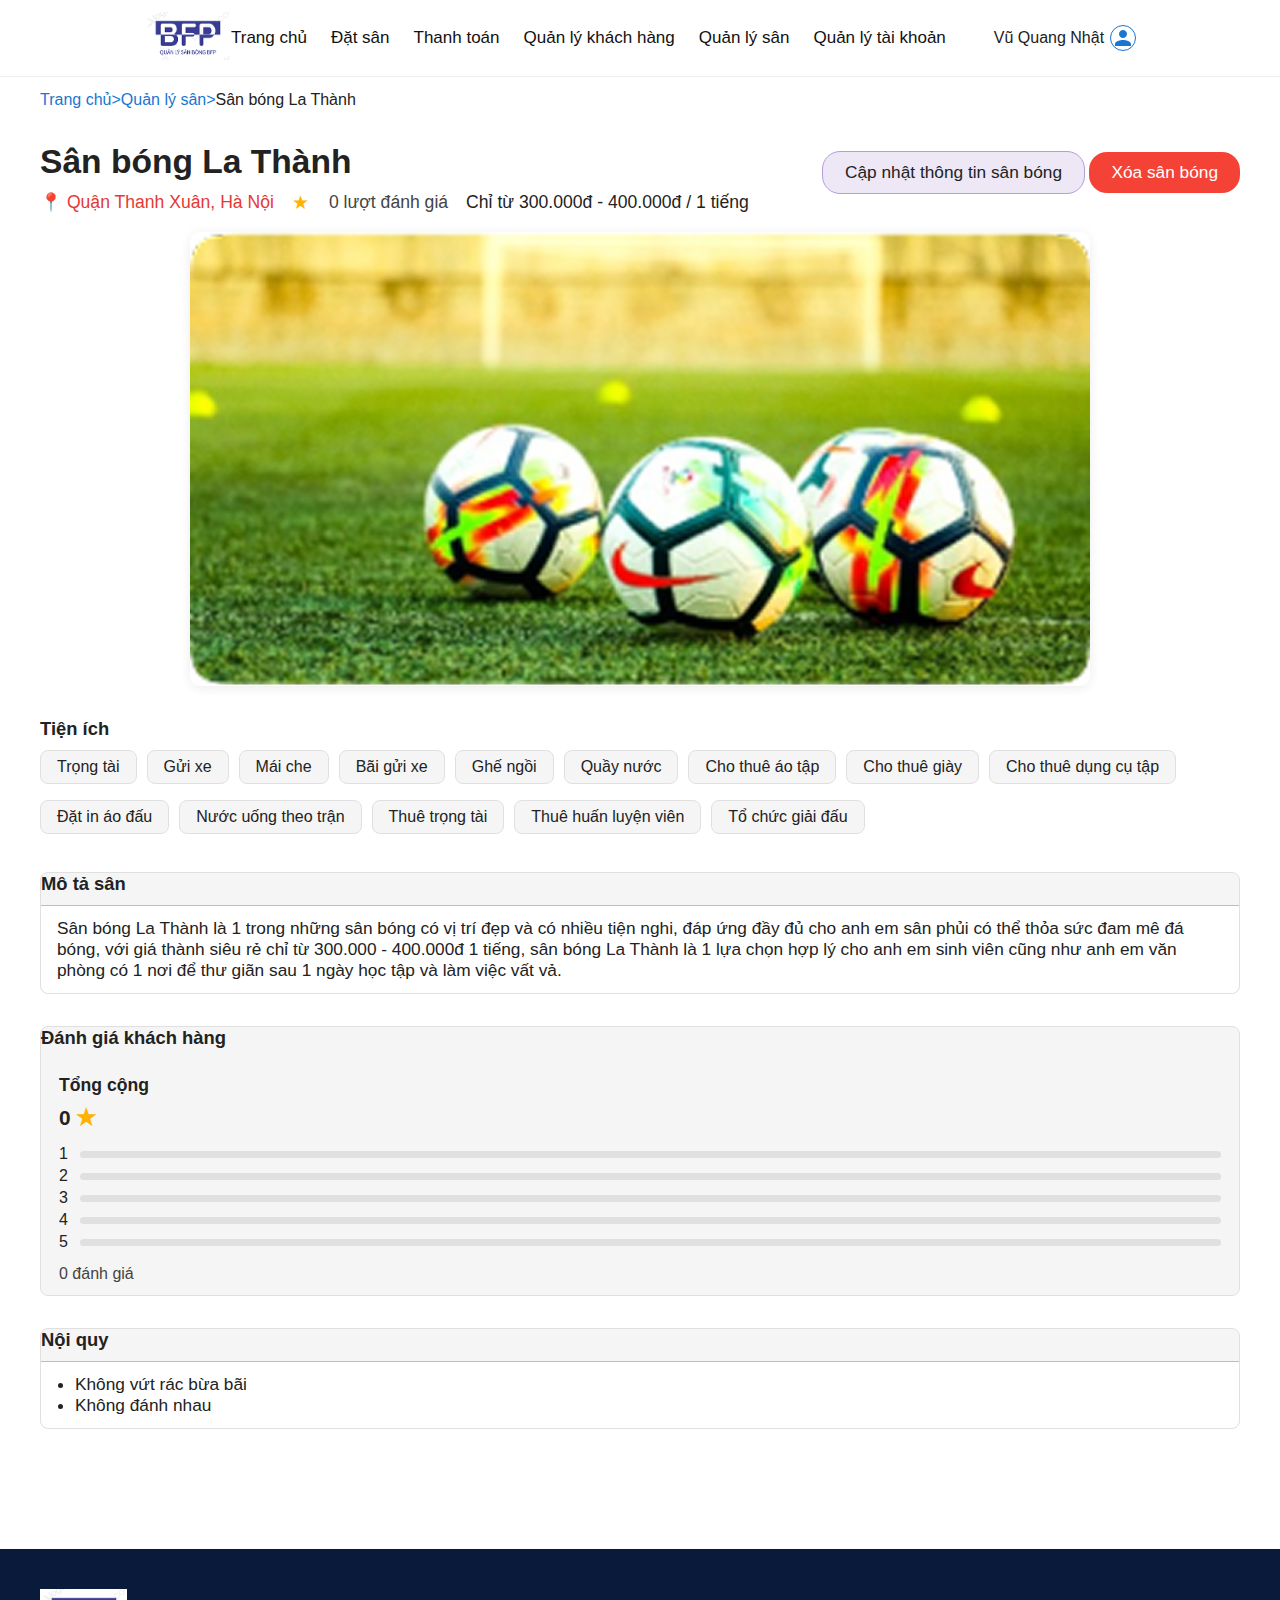
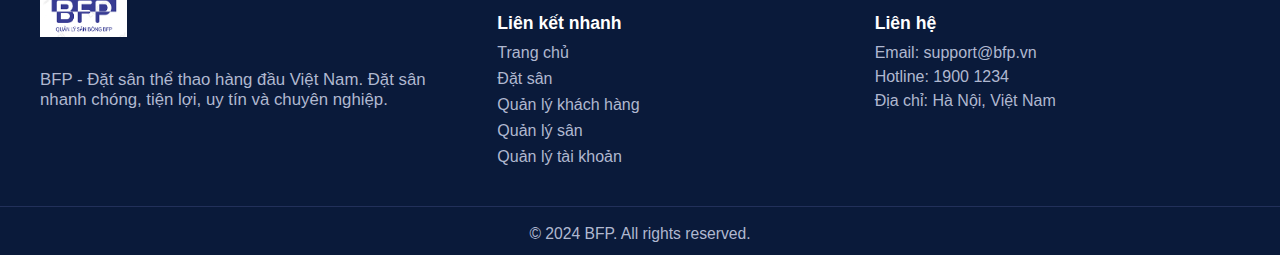
<file: html/chi_tiet_san.html>
<!DOCTYPE html>
<html lang="vi">
<head>
  <meta charset="UTF-8">
  <meta name="viewport" content="width=device-width, initial-scale=1.0">
  <title>Chi tiết sân bóng</title>
  <link rel="stylesheet" href="../css/field-detail.css">
  <link rel="stylesheet" href="../css/home.css">
</head>
<body>
  <!-- Header -->
  <header class="header">
    <div class="header__left">
      <img src="../public/logo.png" alt="BFP Logo" class="header__logo">
    </div>
    <nav class="header__nav">
      <a href="home.html" class="header__nav-link">Trang chủ</a>
      <a href="#" class="header__nav-link">Đặt sân</a>
      <a href="#" class="header__nav-link">Thanh toán</a>
      <a href="#" class="header__nav-link">Quản lý khách hàng</a>
      <a href="quan_ly_san_bong.html" class="header__nav-link header__nav-link--active">Quản lý sân</a>
      <a href="#" class="header__nav-link">Quản lý tài khoản</a>
      <span class="header__user">Vũ Quang Nhật 
        <span class="header__user-icon">
          <svg
            xmlns="http://www.w3.org/2000/svg"
            viewBox="0 0 24 24"
            fill="currentColor"
            width="24px"
            height="24px"
          >
            <path
              d="M12 12c2.21 0 4-1.79 4-4s-1.79-4-4-4-4 1.79-4 4 1.79 4 4 4zm0 2c-2.67 0-8 1.34-8 4v2h16v-2c0-2.66-5.33-4-8-4z"
            />
          </svg>
        </span>
      </span>
    </nav>
  </header>

  <!-- Breadcrumb -->
  <div class="breadcrumb">
    <a href="home.html">Trang chủ</a> &gt; <a href="quan_ly_san_bong.html">Quản lý sân</a> &gt; <span>Sân bóng La Thành</span>
  </div>

  <main class="field-detail">
    <div class="field-detail__header">
      <div>
        <h1 class="field-detail__name">Sân bóng La Thành</h1>
        <div class="field-detail__meta">
          <span class="field-detail__address"><span class="icon-location">📍</span> Quận Thanh Xuân, Hà Nội</span>
          <span class="field-detail__star">★</span> <span>0 lượt đánh giá</span>
          <span class="field-detail__price">Chỉ từ 300.000đ - 400.000đ / 1 tiếng</span>
        </div>
      </div>
      <div class="field-detail__header-actions">
        <button class="field-detail__edit-btn" onclick="window.location.href='sua_san_bong.html'">Cập nhật thông tin sân bóng</button>
        <button class="field-detail__delete-btn" id="deleteBtn">Xóa sân bóng</button>
      </div>
    </div>
    <div class="field-detail__image">
      <img src="../public/football_field.png" alt="Sân bóng La Thành">
    </div>

    <div class="field-detail__section field-detail__utilities">
      <div class="field-detail__section-title">Tiện ích</div>
      <div class="field-detail__tags">
        <span class="field-detail__tag">Trọng tài</span>
        <span class="field-detail__tag">Gửi xe</span>
        <span class="field-detail__tag">Mái che</span>
        <span class="field-detail__tag">Bãi gửi xe</span>
        <span class="field-detail__tag">Ghế ngồi</span>
        <span class="field-detail__tag">Quầy nước</span>
        <span class="field-detail__tag">Cho thuê áo tập</span>
        <span class="field-detail__tag">Cho thuê giày</span>
        <span class="field-detail__tag">Cho thuê dụng cụ tập</span>
        <span class="field-detail__tag">Đặt in áo đấu</span>
        <span class="field-detail__tag">Nước uống theo trận</span>
        <span class="field-detail__tag">Thuê trọng tài</span>
        <span class="field-detail__tag">Thuê huấn luyện viên</span>
        <span class="field-detail__tag">Tổ chức giải đấu</span>
      </div>
    </div>

    <div class="field-detail__section field-detail__desc-section">
      <div class="field-detail__section-title">Mô tả sân</div>
      <div class="field-detail__desc-box">
        <div class="field-detail__desc">
          Sân bóng La Thành là 1 trong những sân bóng có vị trí đẹp và có nhiều tiện nghi, đáp ứng đầy đủ cho anh em sân phủi có thể thỏa sức đam mê đá bóng, với giá thành siêu rẻ chỉ từ 300.000 - 400.000đ 1 tiếng, sân bóng La Thành là 1 lựa chọn hợp lý cho anh em sinh viên cũng như anh em văn phòng có 1 nơi để thư giãn sau 1 ngày học tập và làm việc vất vả.
        </div>
      </div>
    </div>

    <div class="field-detail__section field-detail__review-section">
      <div class="field-detail__section-title">Đánh giá khách hàng</div>
      <div class="field-detail__review-box">
        <div class="field-detail__review-label">Tổng cộng</div>
        <div class="field-detail__review-total">0 <span class="field-detail__star">★</span></div>
        <div class="field-detail__review-bars">
          <div class="field-detail__review-bar"><span>1</span><div class="bar"></div></div>
          <div class="field-detail__review-bar"><span>2</span><div class="bar"></div></div>
          <div class="field-detail__review-bar"><span>3</span><div class="bar"></div></div>
          <div class="field-detail__review-bar"><span>4</span><div class="bar"></div></div>
          <div class="field-detail__review-bar"><span>5</span><div class="bar"></div></div>
        </div>
        <div class="field-detail__review-count">0 đánh giá</div>
      </div>
    </div>

    <div class="field-detail__section field-detail__rules-section">
      <div class="field-detail__section-title">Nội quy</div>
      <div class="field-detail__rules-box">
        <ul>
          <li>Không vứt rác bừa bãi</li>
          <li>Không đánh nhau</li>
        </ul>
      </div>
    </div>
  </main>
  <!-- Footer -->
<footer class="footer">
    <div class="footer__container">
      <div class="footer__brand">
        <img src="../public/logo.png" alt="BFP Logo" class="footer__logo">
        <p class="footer__desc">BFP - Đặt sân thể thao hàng đầu Việt Nam. Đặt sân nhanh chóng, tiện lợi, uy tín và chuyên nghiệp.</p>
      </div>
      <div class="footer__links">
        <h4>Liên kết nhanh</h4>
        <ul>
          <li><a href="#">Trang chủ</a></li>
          <li><a href="#">Đặt sân</a></li>
          <li><a href="#">Quản lý khách hàng</a></li>
          <li><a href="#">Quản lý sân</a></li>
          <li><a href="#">Quản lý tài khoản</a></li>
        </ul>
      </div>
      <div class="footer__contact">
        <h4>Liên hệ</h4>
        <p>Email: support@bfp.vn</p>
        <p>Hotline: 1900 1234</p>
        <p>Địa chỉ: Hà Nội, Việt Nam</p>
      </div>
    </div>
    <div class="footer__copyright">
      &copy; 2024 BFP. All rights reserved.
    </div>
  </footer>  
  <!-- Modal xác nhận xóa -->
  <div class="modal-overlay" id="modalConfirm" style="display:none;">
    <div class="modal-box">
      <button class="modal-close" id="closeConfirm">&times;</button>
      <div class="modal-icon">😕</div>
      <div class="modal-title">Bạn có muốn xóa sân không?</div>
      <div class="modal-desc">Thao tác này sẽ xóa toàn bộ thông tin của sân này.<br>Xác nhận xóa?</div>
      <div class="modal-actions">
        <button class="modal-btn modal-btn-outline" id="cancelDelete">Từ chối</button>
        <button class="modal-btn modal-btn-black" id="confirmDelete">Đồng ý</button>
      </div>
    </div>
  </div>
  <!-- Modal thành công -->
  <div class="modal-overlay" id="modalSuccess" style="display:none;">
    <div class="modal-box">
      <button class="modal-close" id="closeSuccess">&times;</button>
      <div class="modal-icon modal-icon-success">🎉</div>
      <div class="modal-title">Xóa sân thành công!</div>
      <div class="modal-actions">
        <button class="modal-btn modal-btn-black" id="successOk">Thanks!</button>
      </div>
    </div>
  </div>
  <script>
    // Modal logic
    const deleteBtn = document.getElementById('deleteBtn');
    const modalConfirm = document.getElementById('modalConfirm');
    const modalSuccess = document.getElementById('modalSuccess');
    const closeConfirm = document.getElementById('closeConfirm');
    const closeSuccess = document.getElementById('closeSuccess');
    const cancelDelete = document.getElementById('cancelDelete');
    const confirmDelete = document.getElementById('confirmDelete');
    const successOk = document.getElementById('successOk');
    
    deleteBtn.onclick = () => { modalConfirm.style.display = 'flex'; };
    closeConfirm.onclick = cancelDelete.onclick = () => { modalConfirm.style.display = 'none'; };
    confirmDelete.onclick = () => {
      modalConfirm.style.display = 'none';
      modalSuccess.style.display = 'flex';
      setTimeout(() => { window.location.href = 'quan_ly_san_bong.html'; }, 1500);
    };
    closeSuccess.onclick = successOk.onclick = () => {
      modalSuccess.style.display = 'none';
      window.location.href = 'quan_ly_san_bong.html';
    };
  </script>
</body>
</html>
</file>
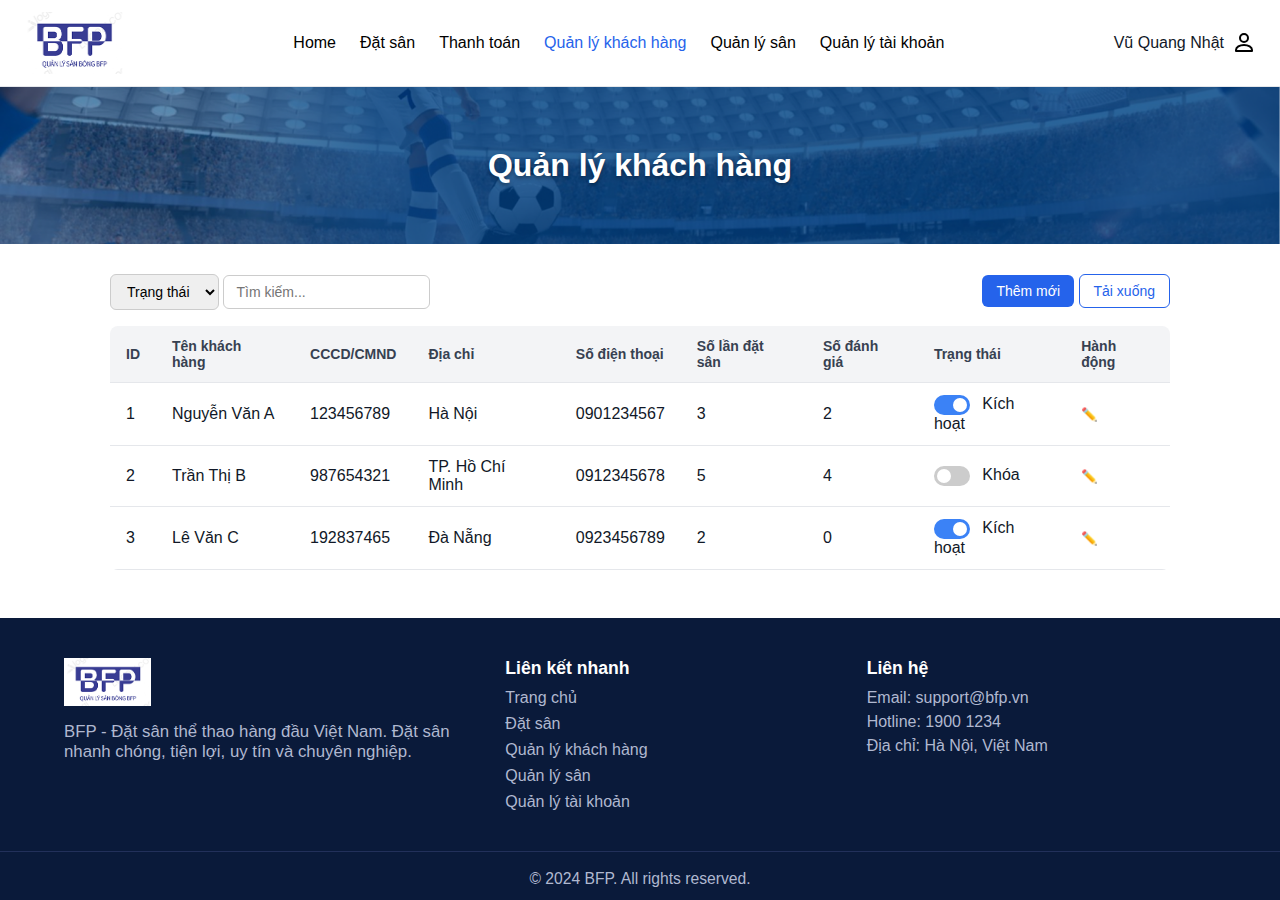
<file: html/customer.html>
<!DOCTYPE html>
<html lang="vi">
  <head>
    <meta charset="UTF-8" />
    <meta name="viewport" content="width=device-width, initial-scale=1.0" />
    <title>Quản lý khách hàng</title>
    <link rel="stylesheet" href="../css/customer.css" />
    <link rel="stylesheet" href="../css/header.css" />
    <script src="../js/header.js" defer></script>
    <script src="../js/customer.js" defer></script>
    <link rel="stylesheet" href="../css/footer.css" />
  </head>
  <body>
    <header class="custom-header">
      <!-- Logo -->
      <div class="logo-container">
        <img src="../public/logo.png" alt="BFP Logo" width="100" height="62" />
      </div>

      <!-- Navigation -->
      <nav class="nav-links">
        <a href="home.html" class="nav-link">Home</a>
        <a href="giaodiendatsan.html" class="nav-link">Đặt sân</a>
        <a href="#" class="nav-link">Thanh toán</a>
        <a href="customer.html" class="nav-link">Quản lý khách hàng</a>
        <a href="quan_ly_san_bong.html" class="nav-link">Quản lý sân</a>
        <a href="#" class="nav-link">Quản lý tài khoản</a>
      </nav>

      <!-- User Info -->
      <div class="user-info">
        <span class="user-name">Vũ Quang Nhật</span>
        <svg
          class="user-icon"
          xmlns="http://www.w3.org/2000/svg"
          fill="none"
          viewBox="0 0 24 24"
        >
          <path
            stroke="black"
            stroke-width="2"
            stroke-linecap="round"
            stroke-linejoin="round"
            d="M16 7a4 4 0 11-8 0 4 4 0 018 0zM12 14c-4.418 0-8 2.239-8 5v1h16v-1c0-2.761-3.582-5-8-5z"
          />
        </svg>
      </div>
    </header>

    <div id="banner">
      <h1>Quản lý khách hàng</h1>
    </div>

    <div class="container">
      <div class="actions">
        <div>
          <select id="statusFilter">
            <option value="">Trạng thái</option>
            <option value="true">Kích hoạt</option>
            <option value="false">Khóa</option>
          </select>
          <input type="text" id="searchInput" placeholder="Tìm kiếm..." />
        </div>
        <div>
          <button onclick="openAddModal()">Thêm mới</button>
          <button id="downloadBtn" class="outlined">Tải xuống</button>
        </div>
      </div>

      <table id="customerTable">
        <thead>
          <tr>
            <th>ID</th>
            <th>Tên khách hàng</th>
            <th>CCCD/CMND</th>
            <th>Địa chỉ</th>
            <th>Số điện thoại</th>
            <th>Số lần đặt sân</th>
            <th>Số đánh giá</th>
            <th>Trạng thái</th>
            <th>Hành động</th>
            <!-- NEW -->
          </tr>
        </thead>
        <tbody></tbody>
      </table>

      <div id="confirmModal" class="modal hidden">
        <div class="modal-overlay"></div>
        <div class="modal-box">
          <div class="modal-header">
            <div>
              <div class="modal-icon">⚠️</div>
              <h2 id="modalTitle">Tiêu đề</h2>
            </div>
          </div>
          <p id="modalMessage" class="modal-message">Nội dung xác nhận...</p>
          <div class="modal-actions">
            <button id="cancelBtn">Quay lại</button>
            <button id="confirmBtn" class="confirm">Có</button>
          </div>
        </div>
      </div>

      <div id="editModal" class="modal hidden">
        <div class="modal-overlay"></div>
        <div class="modal-box">
          <div class="modal-header">
            <h2>Sửa khách hàng</h2>
          </div>

          <div class="modal-content">
            <div
              style="display: grid; grid-template-columns: 1fr 1fr; gap: 16px"
            >
              <div>
                <label class="block mb-1">Tên đăng nhập</label>
                <input
                  id="edit-username"
                  disabled
                  class="w-full px-3 py-2 bg-gray-100 border rounded"
                />
              </div>
              <div>
                <label class="block mb-1">Họ tên</label>
                <input id="edit-name" class="w-full px-3 py-2 border rounded" />
              </div>
              <div>
                <label class="block mb-1">SĐT</label>
                <input
                  id="edit-phone"
                  class="w-full px-3 py-2 border rounded"
                />
              </div>
              <div>
                <label class="block mb-1">CCCD</label>
                <input id="edit-cccd" class="w-full px-3 py-2 border rounded" />
              </div>
              <div style="grid-column: span 2">
                <label class="block mb-1">Địa chỉ</label>
                <input
                  id="edit-address"
                  class="w-full px-3 py-2 border rounded"
                />
              </div>
            </div>
          </div>

          <div class="modal-actions">
            <button onclick="editModal.classList.add('hidden')">Đóng</button>
            <button onclick="submitEdit()" class="confirm">Lưu</button>
          </div>
        </div>
      </div>

      <div id="addModal" class="modal hidden">
        <div class="modal-overlay"></div>

        <div class="modal-box">
          <div class="modal-header">
            <h2>Thêm khách hàng</h2>
            <button class="close" onclick="closeAddModal()">&times;</button>
          </div>
          <div class="modal-content">
            <form id="addCustomerForm">
              <div>
                <label>Tên đăng nhập:</label>
                <input type="text" name="username" required />
              </div>
              <div>
                <label>Họ tên:</label>
                <input type="text" name="name" required />
              </div>
              <div>
                <label>SĐT:</label>
                <input type="text" name="phone" required />
              </div>
              <div>
                <label>CCCD:</label>
                <input type="text" name="cccd" required />
              </div>
              <div>
                <label>Địa chỉ:</label>
                <input type="text" name="address" required />
              </div>
              <div>
                <label>Mật khẩu:</label>
                <input type="password" name="password" required />
              </div>
              <div>
                <label>Nhập lại mật khẩu:</label>
                <input type="password" name="confirmPassword" required />
              </div>

              <div id="passwordRules" class="rules">
                <p id="rule-number">✔ Bao gồm số</p>
                <p id="rule-letter">✔ Bao gồm chữ</p>
                <p id="rule-length">✔ Tối thiểu 6 ký tự</p>
                <p id="rule-match">✔ Mật khẩu khớp nhau</p>
              </div>

              <div class="modal-actions">
                <button type="submit">Thêm</button>
                <button type="button" onclick="closeAddModal()">Đóng</button>
              </div>
            </form>
          </div>
        </div>
      </div>

      <div id="customerDetailModal" class="modal hidden">
        <div class="modal-overlay" onclick="closeCustomerModal()"></div>
        <div
          class="modal-box"
          style="
            max-width: 800px;
            width: 100%;
            overflow-y: auto;
            max-height: 90vh;
          "
        >
          <div class="modal-header">
            <h2 id="customerName">Tên khách hàng</h2>
            <button onclick="closeCustomerModal()">×</button>
          </div>

          <div class="grid-2-cols mb-6">
            <div>
              <p id="customerCccd" class="mb-2">CCCD:</p>
              <p id="customerAddress" class="mb-2">Địa chỉ:</p>
            </div>
            <div>
              <p id="customerPhone" class="mb-2">SĐT:</p>
              <p id="customerStatus" class="mb-2">Trạng thái:</p>
            </div>
          </div>

          <h3 style="font-size: 18px; margin-bottom: 10px">Lịch sử đặt sân</h3>
          <div id="bookingList" class="grid-2-cols mb-6"></div>

          <h3 style="font-size: 18px; margin-bottom: 10px">Đánh giá</h3>
          <div id="reviewList"></div>

          <div class="modal-actions" style="justify-content: center">
            <button class="confirm" onclick="closeCustomerModal()">Đóng</button>
          </div>
        </div>
      </div>
    </div>

    <footer class="footer">
      <div class="footer__container">
        <div class="footer__brand">
          <img src="../public/logo.png" alt="BFP Logo" class="footer__logo" />
          <p class="footer__desc">
            BFP - Đặt sân thể thao hàng đầu Việt Nam. Đặt sân nhanh chóng, tiện
            lợi, uy tín và chuyên nghiệp.
          </p>
        </div>
        <div class="footer__links">
          <h4>Liên kết nhanh</h4>
          <ul>
            <li><a href="home.html">Trang chủ</a></li>
            <li><a href="giaodiendatsan.html">Đặt sân</a></li>
            <li><a href="customer.html">Quản lý khách hàng</a></li>
            <li><a href="quan_ly_san_bong.html">Quản lý sân</a></li>
            <li><a href="#">Quản lý tài khoản</a></li>
          </ul>
        </div>
        <div class="footer__contact">
          <h4>Liên hệ</h4>
          <p>Email: support@bfp.vn</p>
          <p>Hotline: 1900 1234</p>
          <p>Địa chỉ: Hà Nội, Việt Nam</p>
        </div>
      </div>
      <div class="footer__copyright">&copy; 2024 BFP. All rights reserved.</div>
    </footer>
  </body>
</html>
</file>
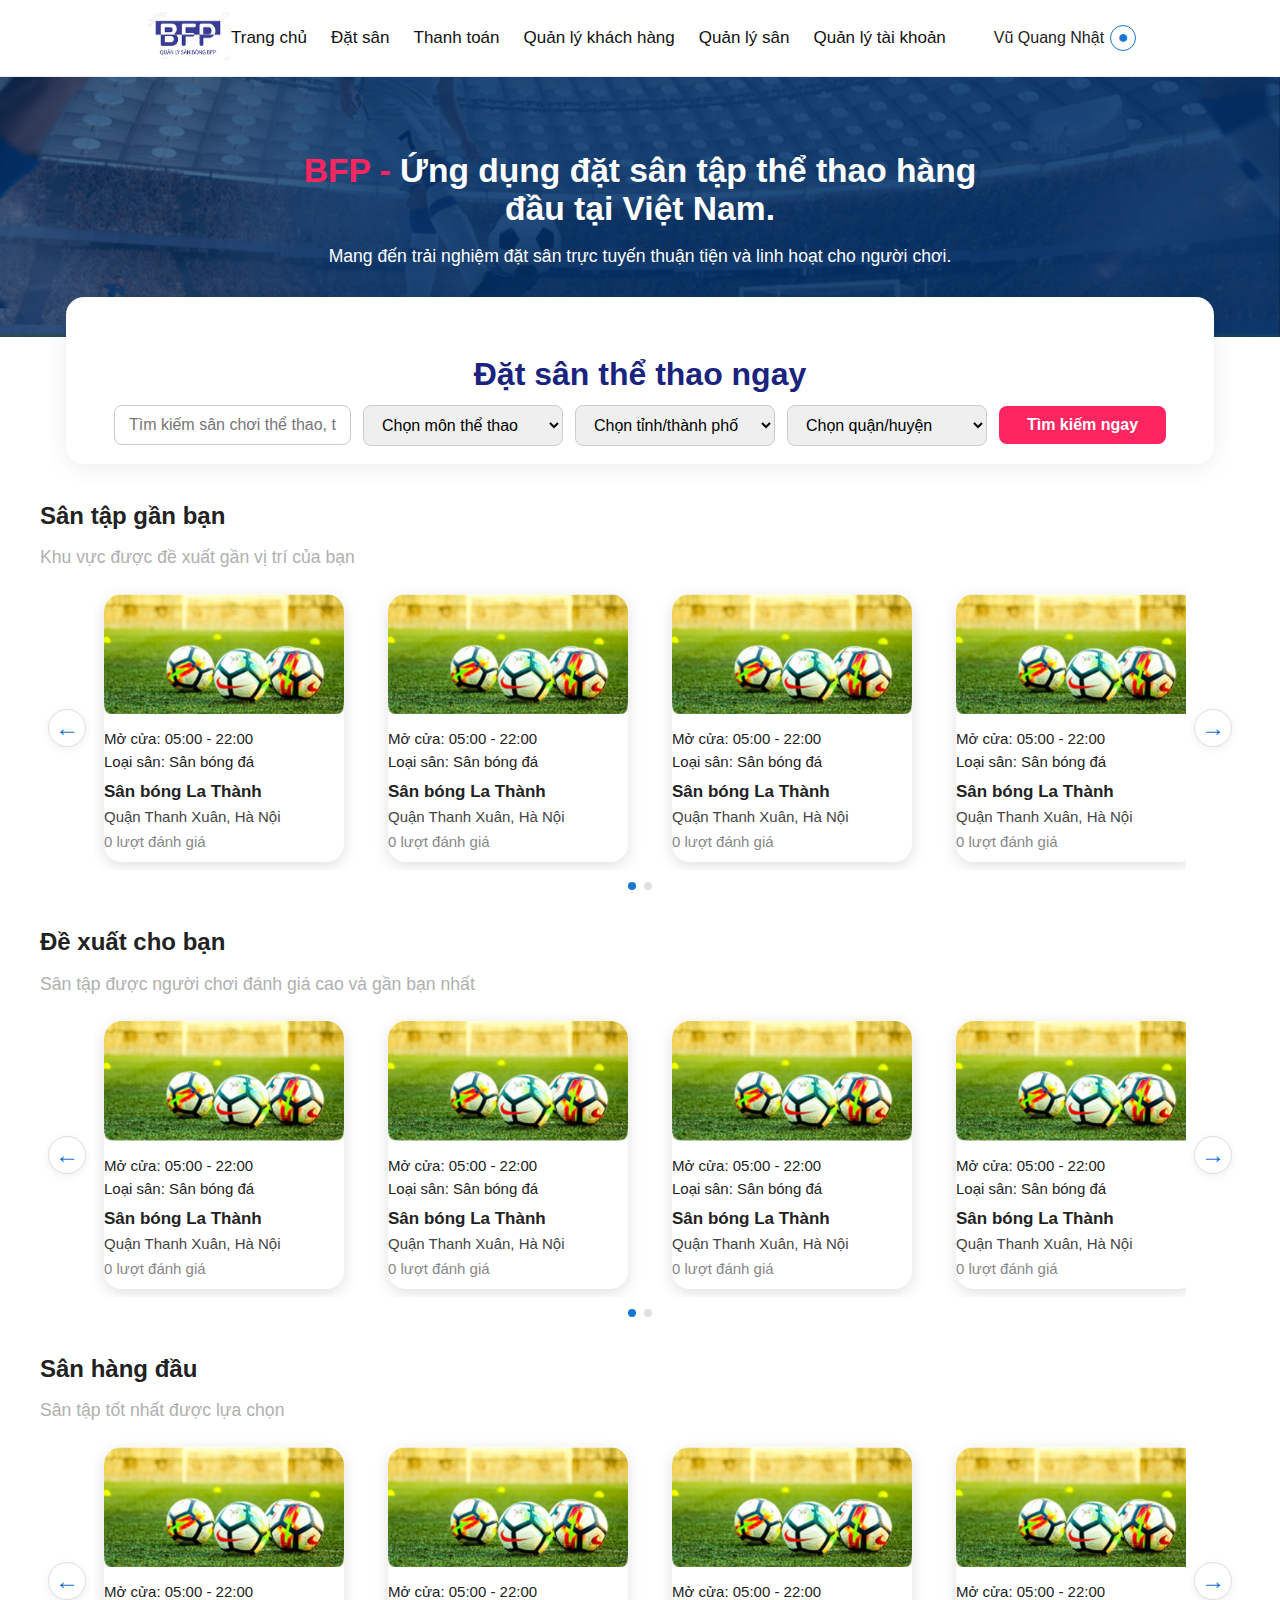
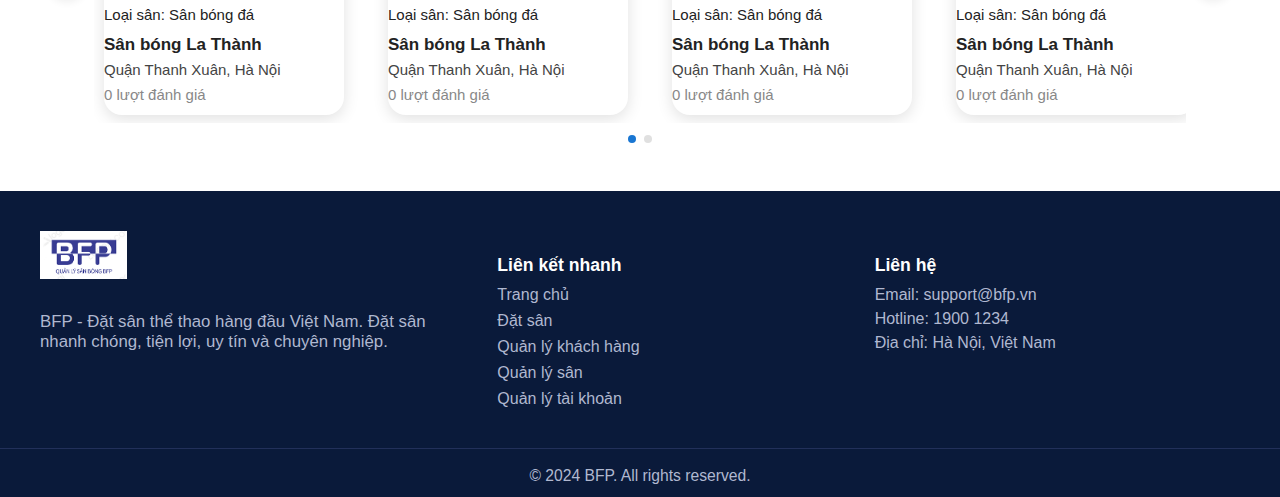
<file: html/home.html>
<!DOCTYPE html>
<html lang="vi">
  <head>
    <meta charset="UTF-8" />
    <meta name="viewport" content="width=device-width, initial-scale=1.0" />
    <title>BFP - Đặt sân thể thao</title>
    <link rel="stylesheet" href="../css/home.css" />
    <link rel="stylesheet" href="../css/header.css" />
    <script src="../js/home.js" defer></script>
  </head>
  <body>
    <!-- Header -->
    <header class="header">
      <div class="header__left">
        <img src="../public/logo.png" alt="BFP Logo" class="header__logo">
      </div>
      <nav class="header__nav">
        <a href="home.html" class="header__nav-link">Trang chủ</a>
        <a href="giaodiendatsan.html" class="header__nav-link">Đặt sân</a>
        <a href="#" class="header__nav-link">Thanh toán</a>
        <a href="#" class="header__nav-link">Quản lý khách hàng</a>
        <a href="quan_ly_san_bong.html" class="header__nav-link">Quản lý sân</a>
        <a href="#" class="header__nav-link">Quản lý tài khoản</a>
        <span class="header__user">Vũ Quang Nhật <span class="header__user-icon">&#9679;</span></span>
      </nav>
    </header>

    <!-- Banner -->
    <section class="banner">
      <img src="../public/stadium.png" alt="Banner" class="banner__bg">
      <div class="banner__content">
        <h1><span class="banner__highlight">BFP -</span> Ứng dụng đặt sân tập thể thao hàng đầu tại Việt Nam.</h1>
        <p>Mang đến trải nghiệm đặt sân trực tuyến thuận tiện và linh hoạt cho người chơi.</p>
      </div>
    </section>

    <!-- Search Bar -->
    <section class="search">
      <h2>Đặt sân thể thao ngay</h2>
      <form class="search__form">
        <input type="text" placeholder="Tìm kiếm sân chơi thể thao, thi đấu khắp cả nước" class="search__input">
        <select class="search__select"><option>Chọn môn thể thao</option></select>
        <select class="search__select"><option>Chọn tỉnh/thành phố</option></select>
        <select class="search__select"><option>Chọn quận/huyện</option></select>
        <button type="submit" class="search__btn">Tìm kiếm ngay</button>
      </form>
    </section>

    <!-- Section: Sân tập gần bạn -->
    <section class="section">
      <h3 class="section__title">Sân tập gần bạn</h3>
      <p class="section__subtitle">Khu vực được đề xuất gần vị trí của bạn</p>
      <div class="slider">
        <button class="slider__arrow slider__arrow--left">&#8592;</button>
        <div class="slider__track">
          <div class="card">
            <img src="../public/football_field.png" alt="Sân bóng" class="card__img">
            <div class="card__body">
              <div class="card__time">Mở cửa: 05:00 - 22:00</div>
              <div class="card__type">Loại sân: Sân bóng đá</div>
              <div class="card__name"><b>Sân bóng La Thành</b></div>
              <div class="card__address">Quận Thanh Xuân, Hà Nội</div>
              <div class="card__rating">0 lượt đánh giá</div>
            </div>
          </div>
          <div class="card">
            <img src="../public/football_field.png" alt="Sân bóng" class="card__img">
            <div class="card__body">
              <div class="card__time">Mở cửa: 05:00 - 22:00</div>
              <div class="card__type">Loại sân: Sân bóng đá</div>
              <div class="card__name"><b>Sân bóng La Thành</b></div>
              <div class="card__address">Quận Thanh Xuân, Hà Nội</div>
              <div class="card__rating">0 lượt đánh giá</div>
            </div>
          </div>
          <div class="card">
            <img src="../public/football_field.png" alt="Sân bóng" class="card__img">
            <div class="card__body">
              <div class="card__time">Mở cửa: 05:00 - 22:00</div>
              <div class="card__type">Loại sân: Sân bóng đá</div>
              <div class="card__name"><b>Sân bóng La Thành</b></div>
              <div class="card__address">Quận Thanh Xuân, Hà Nội</div>
              <div class="card__rating">0 lượt đánh giá</div>
            </div>
          </div>
          <div class="card">
            <img src="../public/football_field.png" alt="Sân bóng" class="card__img">
            <div class="card__body">
              <div class="card__time">Mở cửa: 05:00 - 22:00</div>
              <div class="card__type">Loại sân: Sân bóng đá</div>
              <div class="card__name"><b>Sân bóng La Thành</b></div>
              <div class="card__address">Quận Thanh Xuân, Hà Nội</div>
              <div class="card__rating">0 lượt đánh giá</div>
            </div>
          </div>
          <div class="card">
            <img src="../public/football_field.png" alt="Sân bóng" class="card__img">
            <div class="card__body">
              <div class="card__time">Mở cửa: 05:00 - 22:00</div>
              <div class="card__type">Loại sân: Sân bóng đá</div>
              <div class="card__name"><b>Sân bóng La Thành</b></div>
              <div class="card__address">Quận Thanh Xuân, Hà Nội</div>
              <div class="card__rating">0 lượt đánh giá</div>
            </div>
          </div>
          <div class="card">
            <img src="../public/football_field.png" alt="Sân bóng" class="card__img">
            <div class="card__body">
              <div class="card__time">Mở cửa: 05:00 - 22:00</div>
              <div class="card__type">Loại sân: Sân bóng đá</div>
              <div class="card__name"><b>Sân bóng La Thành</b></div>
              <div class="card__address">Quận Thanh Xuân, Hà Nội</div>
              <div class="card__rating">0 lượt đánh giá</div>
            </div>
          </div>
          <div class="card">
            <img src="../public/football_field.png" alt="Sân bóng" class="card__img">
            <div class="card__body">
              <div class="card__time">Mở cửa: 05:00 - 22:00</div>
              <div class="card__type">Loại sân: Sân bóng đá</div>
              <div class="card__name"><b>Sân bóng La Thành</b></div>
              <div class="card__address">Quận Thanh Xuân, Hà Nội</div>
              <div class="card__rating">0 lượt đánh giá</div>
            </div>
          </div>
          <div class="card">
            <img src="../public/football_field.png" alt="Sân bóng" class="card__img">
            <div class="card__body">
              <div class="card__time">Mở cửa: 05:00 - 22:00</div>
              <div class="card__type">Loại sân: Sân bóng đá</div>
              <div class="card__name"><b>Sân bóng La Thành</b></div>
              <div class="card__address">Quận Thanh Xuân, Hà Nội</div>
              <div class="card__rating">0 lượt đánh giá</div>
            </div>
          </div>
        </div>
        <button class="slider__arrow slider__arrow--right">&#8594;</button>
      </div>
      <div class="slider__dots"><span class="slider__dot slider__dot--active"></span><span class="slider__dot"></span></div>
    </section>

    <!-- Section: Đề xuất cho bạn -->
    <section class="section">
      <h3 class="section__title">Đề xuất cho bạn</h3>
      <p class="section__subtitle">Sân tập được người chơi đánh giá cao và gần bạn nhất</p>
      <div class="slider">
        <button class="slider__arrow slider__arrow--left">&#8592;</button>
        <div class="slider__track">
          <div class="card">
            <img src="../public/football_field.png" alt="Sân bóng" class="card__img">
            <div class="card__body">
              <div class="card__time">Mở cửa: 05:00 - 22:00</div>
              <div class="card__type">Loại sân: Sân bóng đá</div>
              <div class="card__name"><b>Sân bóng La Thành</b></div>
              <div class="card__address">Quận Thanh Xuân, Hà Nội</div>
              <div class="card__rating">0 lượt đánh giá</div>
            </div>
          </div>
          <div class="card">
            <img src="../public/football_field.png" alt="Sân bóng" class="card__img">
            <div class="card__body">
              <div class="card__time">Mở cửa: 05:00 - 22:00</div>
              <div class="card__type">Loại sân: Sân bóng đá</div>
              <div class="card__name"><b>Sân bóng La Thành</b></div>
              <div class="card__address">Quận Thanh Xuân, Hà Nội</div>
              <div class="card__rating">0 lượt đánh giá</div>
            </div>
          </div>
          <div class="card">
            <img src="../public/football_field.png" alt="Sân bóng" class="card__img">
            <div class="card__body">
              <div class="card__time">Mở cửa: 05:00 - 22:00</div>
              <div class="card__type">Loại sân: Sân bóng đá</div>
              <div class="card__name"><b>Sân bóng La Thành</b></div>
              <div class="card__address">Quận Thanh Xuân, Hà Nội</div>
              <div class="card__rating">0 lượt đánh giá</div>
            </div>
          </div>
          <div class="card">
            <img src="../public/football_field.png" alt="Sân bóng" class="card__img">
            <div class="card__body">
              <div class="card__time">Mở cửa: 05:00 - 22:00</div>
              <div class="card__type">Loại sân: Sân bóng đá</div>
              <div class="card__name"><b>Sân bóng La Thành</b></div>
              <div class="card__address">Quận Thanh Xuân, Hà Nội</div>
              <div class="card__rating">0 lượt đánh giá</div>
            </div>
          </div>
          <div class="card">
            <img src="../public/football_field.png" alt="Sân bóng" class="card__img">
            <div class="card__body">
              <div class="card__time">Mở cửa: 05:00 - 22:00</div>
              <div class="card__type">Loại sân: Sân bóng đá</div>
              <div class="card__name"><b>Sân bóng La Thành</b></div>
              <div class="card__address">Quận Thanh Xuân, Hà Nội</div>
              <div class="card__rating">0 lượt đánh giá</div>
            </div>
          </div>
          <div class="card">
            <img src="../public/football_field.png" alt="Sân bóng" class="card__img">
            <div class="card__body">
              <div class="card__time">Mở cửa: 05:00 - 22:00</div>
              <div class="card__type">Loại sân: Sân bóng đá</div>
              <div class="card__name"><b>Sân bóng La Thành</b></div>
              <div class="card__address">Quận Thanh Xuân, Hà Nội</div>
              <div class="card__rating">0 lượt đánh giá</div>
            </div>
          </div>
          <div class="card">
            <img src="../public/football_field.png" alt="Sân bóng" class="card__img">
            <div class="card__body">
              <div class="card__time">Mở cửa: 05:00 - 22:00</div>
              <div class="card__type">Loại sân: Sân bóng đá</div>
              <div class="card__name"><b>Sân bóng La Thành</b></div>
              <div class="card__address">Quận Thanh Xuân, Hà Nội</div>
              <div class="card__rating">0 lượt đánh giá</div>
            </div>
          </div>
          <div class="card">
            <img src="../public/football_field.png" alt="Sân bóng" class="card__img">
            <div class="card__body">
              <div class="card__time">Mở cửa: 05:00 - 22:00</div>
              <div class="card__type">Loại sân: Sân bóng đá</div>
              <div class="card__name"><b>Sân bóng La Thành</b></div>
              <div class="card__address">Quận Thanh Xuân, Hà Nội</div>
              <div class="card__rating">0 lượt đánh giá</div>
            </div>
          </div>
        </div>
        <button class="slider__arrow slider__arrow--right">&#8594;</button>
      </div>
      <div class="slider__dots"><span class="slider__dot slider__dot--active"></span><span class="slider__dot"></span></div>
    </section>

    <!-- Section: Sân hàng đầu -->
    <section class="section">
      <h3 class="section__title">Sân hàng đầu</h3>
      <p class="section__subtitle">Sân tập tốt nhất được lựa chọn</p>
      <div class="slider">
        <button class="slider__arrow slider__arrow--left">&#8592;</button>
        <div class="slider__track">
          <div class="card">
            <img src="../public/football_field.png" alt="Sân bóng" class="card__img">
            <div class="card__body">
              <div class="card__time">Mở cửa: 05:00 - 22:00</div>
              <div class="card__type">Loại sân: Sân bóng đá</div>
              <div class="card__name"><b>Sân bóng La Thành</b></div>
              <div class="card__address">Quận Thanh Xuân, Hà Nội</div>
              <div class="card__rating">0 lượt đánh giá</div>
            </div>
          </div>
          <div class="card">
            <img src="../public/football_field.png" alt="Sân bóng" class="card__img">
            <div class="card__body">
              <div class="card__time">Mở cửa: 05:00 - 22:00</div>
              <div class="card__type">Loại sân: Sân bóng đá</div>
              <div class="card__name"><b>Sân bóng La Thành</b></div>
              <div class="card__address">Quận Thanh Xuân, Hà Nội</div>
              <div class="card__rating">0 lượt đánh giá</div>
            </div>
          </div>
          <div class="card">
            <img src="../public/football_field.png" alt="Sân bóng" class="card__img">
            <div class="card__body">
              <div class="card__time">Mở cửa: 05:00 - 22:00</div>
              <div class="card__type">Loại sân: Sân bóng đá</div>
              <div class="card__name"><b>Sân bóng La Thành</b></div>
              <div class="card__address">Quận Thanh Xuân, Hà Nội</div>
              <div class="card__rating">0 lượt đánh giá</div>
            </div>
          </div>
          <div class="card">
            <img src="../public/football_field.png" alt="Sân bóng" class="card__img">
            <div class="card__body">
              <div class="card__time">Mở cửa: 05:00 - 22:00</div>
              <div class="card__type">Loại sân: Sân bóng đá</div>
              <div class="card__name"><b>Sân bóng La Thành</b></div>
              <div class="card__address">Quận Thanh Xuân, Hà Nội</div>
              <div class="card__rating">0 lượt đánh giá</div>
            </div>
          </div>
          <div class="card">
            <img src="../public/football_field.png" alt="Sân bóng" class="card__img">
            <div class="card__body">
              <div class="card__time">Mở cửa: 05:00 - 22:00</div>
              <div class="card__type">Loại sân: Sân bóng đá</div>
              <div class="card__name"><b>Sân bóng La Thành</b></div>
              <div class="card__address">Quận Thanh Xuân, Hà Nội</div>
              <div class="card__rating">0 lượt đánh giá</div>
            </div>
          </div>
          <div class="card">
            <img src="../public/football_field.png" alt="Sân bóng" class="card__img">
            <div class="card__body">
              <div class="card__time">Mở cửa: 05:00 - 22:00</div>
              <div class="card__type">Loại sân: Sân bóng đá</div>
              <div class="card__name"><b>Sân bóng La Thành</b></div>
              <div class="card__address">Quận Thanh Xuân, Hà Nội</div>
              <div class="card__rating">0 lượt đánh giá</div>
            </div>
          </div>
          <div class="card">
            <img src="../public/football_field.png" alt="Sân bóng" class="card__img">
            <div class="card__body">
              <div class="card__time">Mở cửa: 05:00 - 22:00</div>
              <div class="card__type">Loại sân: Sân bóng đá</div>
              <div class="card__name"><b>Sân bóng La Thành</b></div>
              <div class="card__address">Quận Thanh Xuân, Hà Nội</div>
              <div class="card__rating">0 lượt đánh giá</div>
            </div>
          </div>
          <div class="card">
            <img src="../public/football_field.png" alt="Sân bóng" class="card__img">
            <div class="card__body">
              <div class="card__time">Mở cửa: 05:00 - 22:00</div>
              <div class="card__type">Loại sân: Sân bóng đá</div>
              <div class="card__name"><b>Sân bóng La Thành</b></div>
              <div class="card__address">Quận Thanh Xuân, Hà Nội</div>
              <div class="card__rating">0 lượt đánh giá</div>
            </div>
          </div>
        </div>
        <button class="slider__arrow slider__arrow--right">&#8594;</button>
      </div>
      <div class="slider__dots"><span class="slider__dot slider__dot--active"></span><span class="slider__dot"></span></div>
    </section>

    <!-- Footer -->
    <footer class="footer">
      <div class="footer__container">
        <div class="footer__brand">
          <img src="../public/logo.png" alt="BFP Logo" class="footer__logo">
          <p class="footer__desc">BFP - Đặt sân thể thao hàng đầu Việt Nam. Đặt sân nhanh chóng, tiện lợi, uy tín và chuyên nghiệp.</p>
        </div>
        <div class="footer__links">
          <h4>Liên kết nhanh</h4>
          <ul>
            <li><a href="#">Trang chủ</a></li>
            <li><a href="#">Đặt sân</a></li>
            <li><a href="#">Quản lý khách hàng</a></li>
            <li><a href="#">Quản lý sân</a></li>
            <li><a href="#">Quản lý tài khoản</a></li>
          </ul>
        </div>
        <div class="footer__contact">
          <h4>Liên hệ</h4>
          <p>Email: support@bfp.vn</p>
          <p>Hotline: 1900 1234</p>
          <p>Địa chỉ: Hà Nội, Việt Nam</p>
        </div>
      </div>
      <div class="footer__copyright">
        &copy; 2024 BFP. All rights reserved.
      </div>
    </footer>
  </body>
</html>
</file>
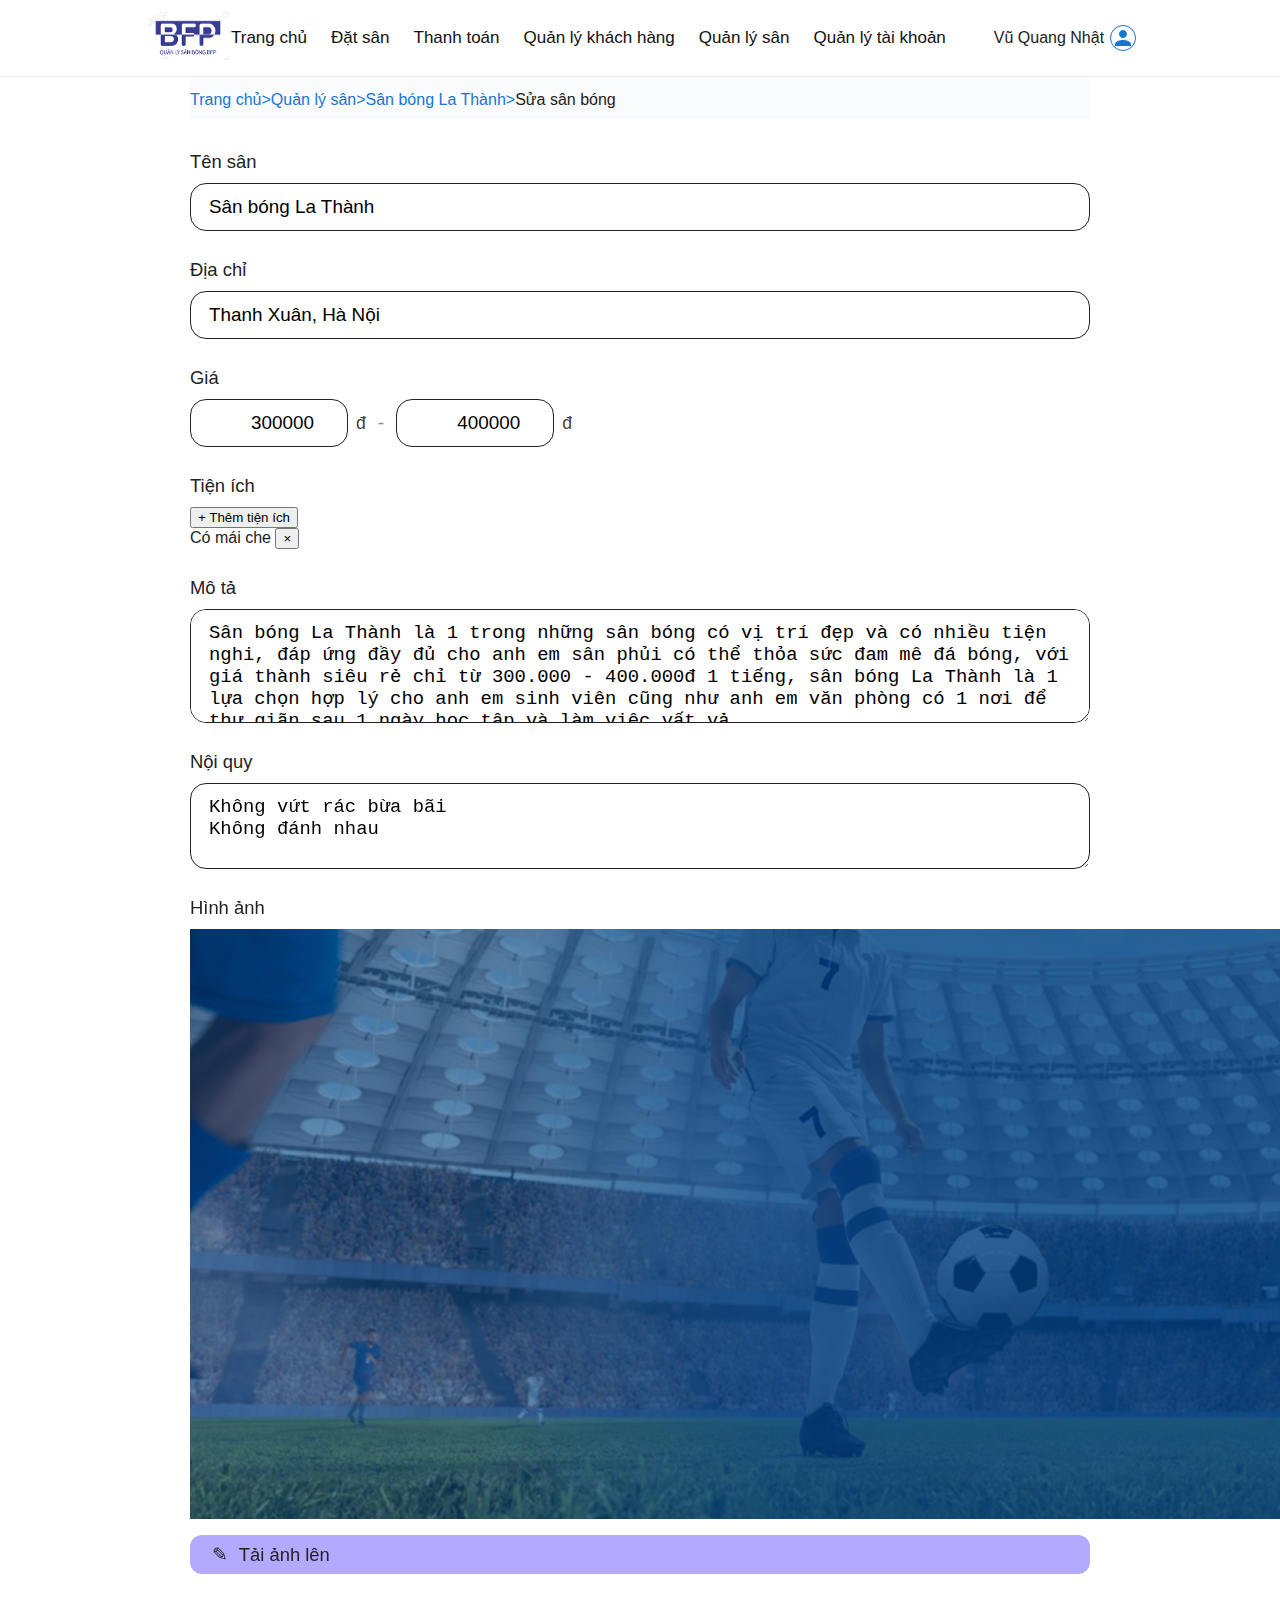
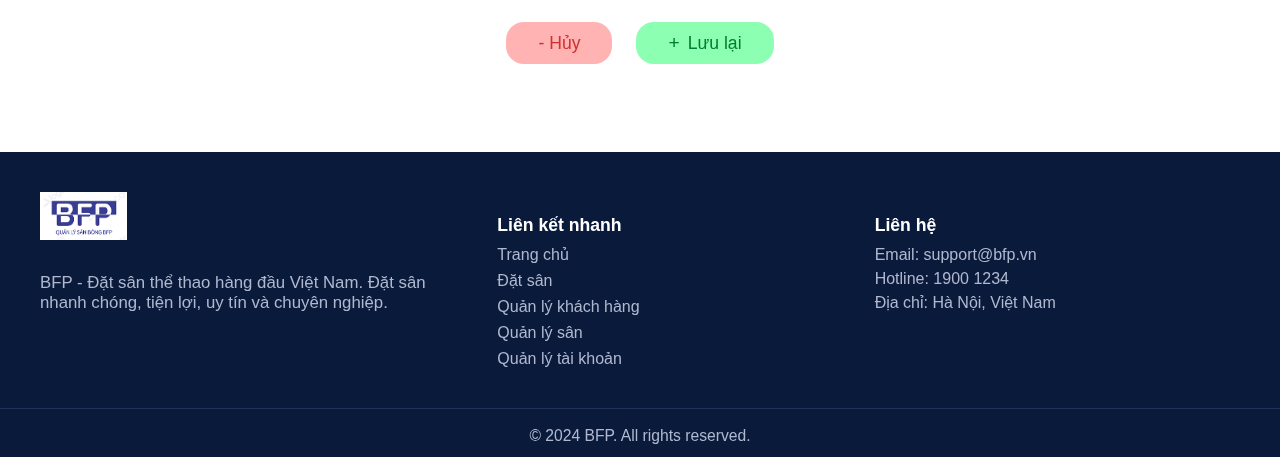
<file: html/sua_san_bong.html>
<!DOCTYPE html>
<html lang="vi">
<head>
  <meta charset="UTF-8">
  <meta name="viewport" content="width=device-width, initial-scale=1.0">
  <title>Sửa sân bóng</title>
  <link rel="stylesheet" href="../css/field-add.css">
  <link rel="stylesheet" href="../css/home.css">
</head>
<body>
  <!-- Header -->
  <header class="header">
    <div class="header__left">
      <img src="../public/logo.png" alt="BFP Logo" class="header__logo">
    </div>
    <nav class="header__nav">
      <a href="home.html" class="header__nav-link">Trang chủ</a>
      <a href="#" class="header__nav-link">Đặt sân</a>
      <a href="#" class="header__nav-link">Thanh toán</a>
      <a href="#" class="header__nav-link">Quản lý khách hàng</a>
      <a href="quan_ly_san_bong.html" class="header__nav-link header__nav-link--active">Quản lý sân</a>
      <a href="#" class="header__nav-link">Quản lý tài khoản</a>
      <span class="header__user">Vũ Quang Nhật 
        <span class="header__user-icon">
          <svg
            xmlns="http://www.w3.org/2000/svg"
            viewBox="0 0 24 24"
            fill="currentColor"
            width="24px"
            height="24px"
          >
            <path
              d="M12 12c2.21 0 4-1.79 4-4s-1.79-4-4-4-4 1.79-4 4 1.79 4 4 4zm0 2c-2.67 0-8 1.34-8 4v2h16v-2c0-2.66-5.33-4-8-4z"
            />
          </svg>
        </span>
      </span>
    </nav>
  </header>

  <!-- Breadcrumb -->
  <div class="breadcrumb">
    <a href="home.html">Trang chủ</a> &gt; <a href="quan_ly_san_bong.html">Quản lý sân</a> &gt; <a href="chi_tiet_san.html">Sân bóng La Thành</a> &gt; <span>Sửa sân bóng</span>
  </div>

  <main class="field-add">
    <form class="field-add__form">
      <div class="field-add__group">
        <label for="name">Tên sân</label>
        <input type="text" id="name" class="field-add__input" value="Sân bóng La Thành">
      </div>
      <div class="field-add__group">
        <label for="address">Địa chỉ</label>
        <input type="text" id="address" class="field-add__input" value="Thanh Xuân, Hà Nội">
      </div>
      <div class="field-add__group field-add__group--price">
        <label>Giá</label>
        <div class="field-add__price-row">
          <input type="number" class="field-add__input field-add__input--price" value="300000">
          <span class="field-add__price-unit">đ</span>
          <span class="field-add__price-sep">-</span>
          <input type="number" class="field-add__input field-add__input--price" value="400000">
          <span class="field-add__price-unit">đ</span>
        </div>
      </div>
      <div class="field-add__group">
        <label>Tiện ích</label>
        <div class="field-add__utilities">
          <button type="button" class="field-add__add-utility-btn">+ Thêm tiện ích</button>
          <div class="field-add__utility-tags">
            <span class="field-add__utility-tag">Có mái che <button type="button" class="field-add__remove-tag-btn">&times;</button></span>
          </div>
        </div>
      </div>
      <div class="field-add__group">
        <label for="desc">Mô tả</label>
        <textarea id="desc" class="field-add__textarea" rows="4">Sân bóng La Thành là 1 trong những sân bóng có vị trí đẹp và có nhiều tiện nghi, đáp ứng đầy đủ cho anh em sân phủi có thể thỏa sức đam mê đá bóng, với giá thành siêu rẻ chỉ từ 300.000 - 400.000đ 1 tiếng, sân bóng La Thành là 1 lựa chọn hợp lý cho anh em sinh viên cũng như anh em văn phòng có 1 nơi để thư giãn sau 1 ngày học tập và làm việc vất vả.</textarea>
      </div>
      <div class="field-add__group">
        <label for="rules">Nội quy</label>
        <textarea id="rules" class="field-add__textarea" rows="2">Không vứt rác bừa bãi
Không đánh nhau</textarea>
      </div>
      <div class="field-add__group">
        <label>Hình ảnh</label>
        <div class="field-add__image-preview">
          <img src="../public/stadium.png" alt="Preview Sân bóng La Thành">
        </div>
        <label class="field-add__upload-btn">
          <input type="file" style="display:none">
          <span class="field-add__upload-icon">&#9998;</span> Tải ảnh lên
        </label>
      </div>
      <div class="field-add__actions">
        <button type="button" class="field-add__btn field-add__btn--cancel" id="cancelBtn"> - Hủy</button>
        <button type="submit" class="field-add__btn field-add__btn--save"><span class="field-add__btn-icon">+</span> Lưu lại</button>
      </div>
    </form>
  </main>
  <!-- Footer -->
  <footer class="footer">
    <div class="footer__container">
      <div class="footer__brand">
        <img src="../public/logo.png" alt="BFP Logo" class="footer__logo">
        <p class="footer__desc">BFP - Đặt sân thể thao hàng đầu Việt Nam. Đặt sân nhanh chóng, tiện lợi, uy tín và chuyên nghiệp.</p>
      </div>
      <div class="footer__links">
        <h4>Liên kết nhanh</h4>
        <ul>
          <li><a href="home.html">Trang chủ</a></li>
          <li><a href="#">Đặt sân</a></li>
          <li><a href="#">Quản lý khách hàng</a></li>
          <li><a href="quan_ly_san_bong.html">Quản lý sân</a></li>
          <li><a href="#">Quản lý tài khoản</a></li>
        </ul>
      </div>
      <div class="footer__contact">
        <h4>Liên hệ</h4>
        <p>Email: support@bfp.vn</p>
        <p>Hotline: 1900 1234</p>
        <p>Địa chỉ: Hà Nội, Việt Nam</p>
      </div>
    </div>
    <div class="footer__copyright">
      &copy; 2024 BFP. All rights reserved.
    </div>
  </footer>
  <!-- Modal xác nhận hủy cập nhật -->
  <div class="modal-overlay" id="modalCancel" style="display:none;">
    <div class="modal-box">
      <button class="modal-close" id="closeCancel">&times;</button>
      <div class="modal-icon">😕</div>
      <div class="modal-title">Bạn có muốn hủy cập nhật thông tin không?</div>
      <div class="modal-desc">Hủy cập nhật thông tin sẽ đặt lại toàn bộ các thông tin ban đầu.<br>Xác nhận hủy?</div>
      <div class="modal-actions">
        <button class="modal-btn modal-btn-outline" id="cancelNo">Từ chối</button>
        <button class="modal-btn modal-btn-black" id="cancelYes">Đồng ý</button>
      </div>
    </div>
  </div>
  <!-- Modal thông báo thành công -->
  <div class="modal-overlay" id="modalSuccess" style="display:none;">
    <div class="modal-box">
      <button class="modal-close" id="closeSuccess">&times;</button>
      <div class="modal-icon">🎉</div>
      <div class="modal-title">Cập nhật thông tin sân thành công</div>
      <div class="modal-actions">
        <button class="modal-btn modal-btn-black" id="successOk">Thanks!</button>
      </div>
    </div>
  </div>
  <script>
    // Modal xác nhận hủy cập nhật
    const cancelBtn = document.getElementById('cancelBtn');
    const modalCancel = document.getElementById('modalCancel');
    const closeCancel = document.getElementById('closeCancel');
    const cancelNo = document.getElementById('cancelNo');
    const cancelYes = document.getElementById('cancelYes');

    cancelBtn.onclick = function(e) {
      e.preventDefault();
      modalCancel.style.display = 'flex';
    };
    closeCancel.onclick = cancelNo.onclick = function() {
      modalCancel.style.display = 'none';
    };
    cancelYes.onclick = function() {
      window.location.href = 'chi_tiet_san.html';
    };

    // Modal thông báo thành công
    const form = document.querySelector('.field-add__form');
    const modalSuccess = document.getElementById('modalSuccess');
    const closeSuccess = document.getElementById('closeSuccess');
    const successOk = document.getElementById('successOk');

    form.onsubmit = function(e) {
      e.preventDefault();
      modalSuccess.style.display = 'flex';
    };

    closeSuccess.onclick = successOk.onclick = function() {
      modalSuccess.style.display = 'none';
      window.location.href = 'chi_tiet_san.html';
    };
  </script>
</body>
</html>
</file>
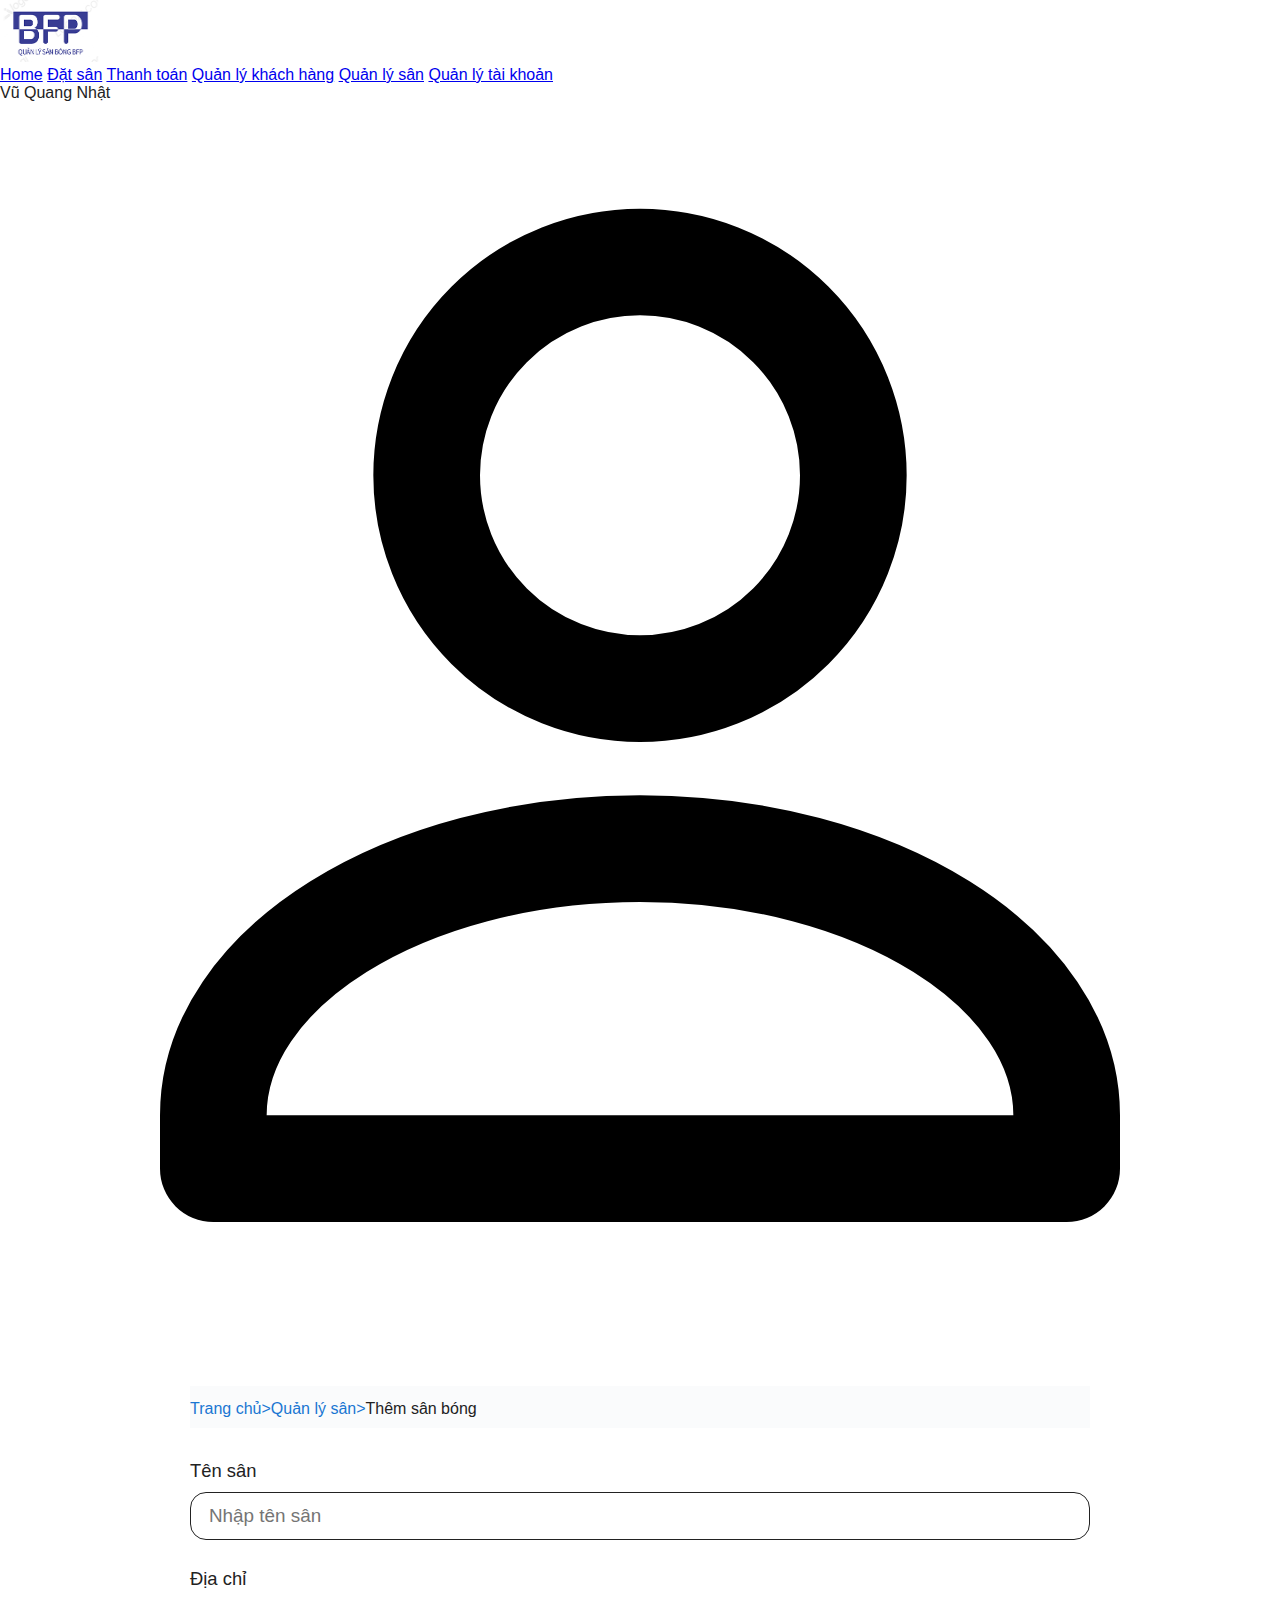
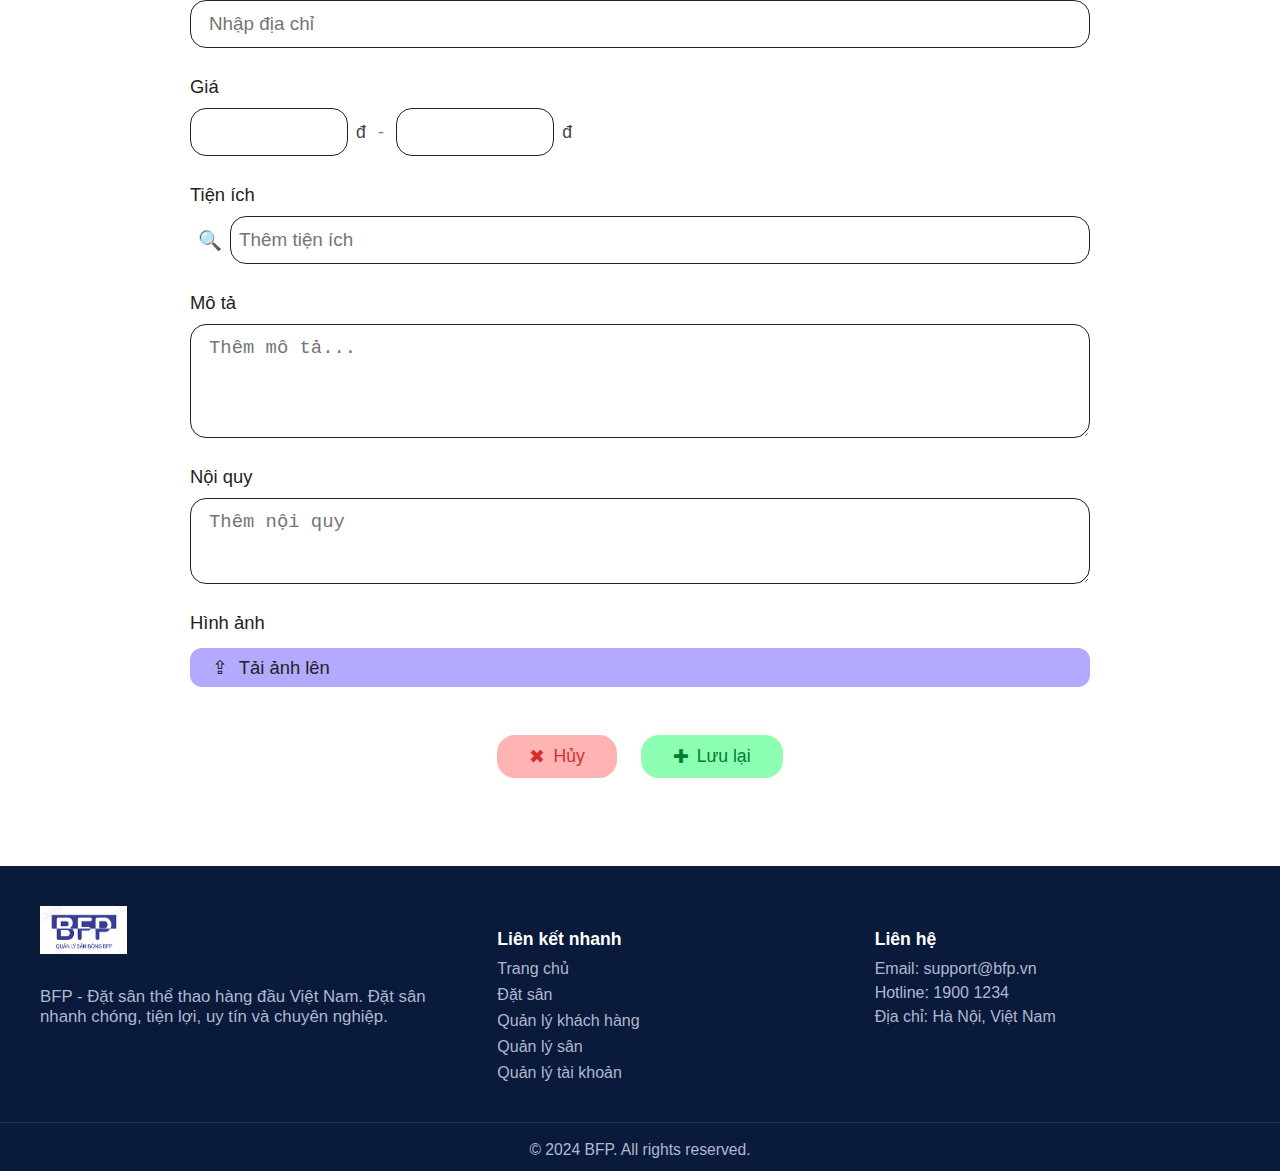
<file: html/them_san_bong.html>
<!DOCTYPE html>
<html lang="vi">
  <head>
    <meta charset="UTF-8" />
    <meta name="viewport" content="width=device-width, initial-scale=1.0" />
    <title>Thêm sân bóng</title>
    <link rel="stylesheet" href="../css/field-add.css" />
    <link rel="stylesheet" href="../css/home.css" />
    <script src="../js/header.js" defer></script>
  </head>
  <body>
    <!-- Header -->
    <header class="custom-header">
      <!-- Logo -->
      <div class="logo-container">
        <img src="../public/logo.png" alt="BFP Logo" width="100" height="62" />
      </div>

      <!-- Navigation -->
      <nav class="nav-links">
        <a href="home.html" class="nav-link">Home</a>
        <a href="giaodiendatsan.html" class="nav-link">Đặt sân</a>
        <a href="#" class="nav-link">Thanh toán</a>
        <a href="customer.html" class="nav-link">Quản lý khách hàng</a>
        <a href="quan_ly_san_bong.html" class="nav-link">Quản lý sân</a>
        <a href="#" class="nav-link">Quản lý tài khoản</a>
      </nav>

      <!-- User Info -->
      <div class="user-info">
        <span class="user-name">Vũ Quang Nhật</span>
        <svg
          class="user-icon"
          xmlns="http://www.w3.org/2000/svg"
          fill="none"
          viewBox="0 0 24 24"
        >
          <path
            stroke="black"
            stroke-width="2"
            stroke-linecap="round"
            stroke-linejoin="round"
            d="M16 7a4 4 0 11-8 0 4 4 0 018 0zM12 14c-4.418 0-8 2.239-8 5v1h16v-1c0-2.761-3.582-5-8-5z"
          />
        </svg>
      </div>
    </header>

    <!-- Breadcrumb -->
    <div class="breadcrumb">
      <a href="home.html">Trang chủ</a> &gt;
      <a href="quan_ly_san_bong.html">Quản lý sân</a> &gt;
      <span>Thêm sân bóng</span>
    </div>

    <main class="field-add">
      <form class="field-add__form">
        <div class="field-add__group">
          <label for="name">Tên sân</label>
          <input
            type="text"
            id="name"
            class="field-add__input"
            placeholder="Nhập tên sân"
          />
        </div>
        <div class="field-add__group">
          <label for="address">Địa chỉ</label>
          <input
            type="text"
            id="address"
            class="field-add__input"
            placeholder="Nhập địa chỉ"
          />
        </div>
        <div class="field-add__group field-add__group--price">
          <label>Giá</label>
          <div class="field-add__price-row">
            <input
              type="number"
              class="field-add__input field-add__input--price"
              placeholder=""
            />
            <span class="field-add__price-unit">đ</span>
            <span class="field-add__price-sep">-</span>
            <input
              type="number"
              class="field-add__input field-add__input--price"
              placeholder=""
            />
            <span class="field-add__price-unit">đ</span>
          </div>
        </div>
        <div class="field-add__group">
          <label for="utilities">Tiện ích</label>
          <div class="field-add__utilities-row">
            <span class="field-add__icon-search">&#128269;</span>
            <input
              type="text"
              id="utilities"
              class="field-add__input field-add__input--utilities"
              placeholder="Thêm tiện ích"
            />
          </div>
        </div>
        <div class="field-add__group">
          <label for="desc">Mô tả</label>
          <textarea
            id="desc"
            class="field-add__textarea"
            rows="4"
            placeholder="Thêm mô tả..."
          ></textarea>
        </div>
        <div class="field-add__group">
          <label for="rules">Nội quy</label>
          <textarea
            id="rules"
            class="field-add__textarea"
            rows="2"
            placeholder="Thêm nội quy"
          ></textarea>
        </div>
        <div class="field-add__group">
          <label>Hình ảnh</label>
          <label class="field-add__upload-btn">
            <input type="file" style="display: none" />
            <span class="field-add__upload-icon">&#8682;</span> Tải ảnh lên
          </label>
        </div>
        <div class="field-add__actions">
          <button type="button" class="field-add__btn field-add__btn--cancel">
            <span class="field-add__btn-icon">&#10006;</span> Hủy
          </button>
          <button type="submit" class="field-add__btn field-add__btn--save">
            <span class="field-add__btn-icon">&#10010;</span> Lưu lại
          </button>
        </div>
      </form>
    </main>
    <!-- Footer -->
    <footer class="footer">
      <div class="footer__container">
        <div class="footer__brand">
          <img src="../public/logo.png" alt="BFP Logo" class="footer__logo" />
          <p class="footer__desc">
            BFP - Đặt sân thể thao hàng đầu Việt Nam. Đặt sân nhanh chóng, tiện
            lợi, uy tín và chuyên nghiệp.
          </p>
        </div>
        <div class="footer__links">
          <h4>Liên kết nhanh</h4>
          <ul>
            <li><a href="home.html">Trang chủ</a></li>
            <li><a href="#">Đặt sân</a></li>
            <li><a href="#">Quản lý khách hàng</a></li>
            <li><a href="quan_ly_san_bong.html">Quản lý sân</a></li>
            <li><a href="#">Quản lý tài khoản</a></li>
          </ul>
        </div>
        <div class="footer__contact">
          <h4>Liên hệ</h4>
          <p>Email: support@bfp.vn</p>
          <p>Hotline: 1900 1234</p>
          <p>Địa chỉ: Hà Nội, Việt Nam</p>
        </div>
      </div>
      <div class="footer__copyright">&copy; 2024 BFP. All rights reserved.</div>
    </footer>
    <!-- Modal xác nhận hủy cập nhật -->
    <div class="modal-overlay" id="modalCancel" style="display: none">
      <div class="modal-box">
        <button class="modal-close" id="closeCancel">&times;</button>
        <div class="modal-icon">😕</div>
        <div class="modal-title">Bạn có muốn hủy thêm sân bóng không?</div>
        <div class="modal-desc">
          Hủy thêm sân bóng sẽ xóa toàn bộ thông tin bạn đã nhập.<br />Xác nhận
          hủy?
        </div>
        <div class="modal-actions">
          <button class="modal-btn modal-btn-outline" id="cancelNo">
            Từ chối
          </button>
          <button class="modal-btn modal-btn-black" id="cancelYes">
            Đồng ý
          </button>
        </div>
      </div>
    </div>
    <!-- Modal thông báo thành công -->
    <div class="modal-overlay" id="modalSuccess" style="display: none">
      <div class="modal-box">
        <button class="modal-close" id="closeSuccess">&times;</button>
        <div class="modal-icon">🎉</div>
        <div class="modal-title">Thêm sân bóng thành công</div>
        <div class="modal-actions">
          <button class="modal-btn modal-btn-black" id="successOk">
            Thanks!
          </button>
        </div>
      </div>
    </div>
    <script>
      // Modal xác nhận hủy thêm sân bóng
      const cancelBtn = document.querySelector(".field-add__btn--cancel");
      const modalCancel = document.getElementById("modalCancel");
      const closeCancel = document.getElementById("closeCancel");
      const cancelNo = document.getElementById("cancelNo");
      const cancelYes = document.getElementById("cancelYes");

      cancelBtn.onclick = function (e) {
        e.preventDefault();
        modalCancel.style.display = "flex";
      };
      closeCancel.onclick = cancelNo.onclick = function () {
        modalCancel.style.display = "none";
      };
      cancelYes.onclick = function () {
        window.location.href = "quan_ly_san_bong.html";
      };

      // Modal thông báo thành công
      const form = document.querySelector(".field-add__form");
      const modalSuccess = document.getElementById("modalSuccess");
      const closeSuccess = document.getElementById("closeSuccess");
      const successOk = document.getElementById("successOk");

      form.onsubmit = function (e) {
        e.preventDefault();
        modalSuccess.style.display = "flex";
      };

      closeSuccess.onclick = successOk.onclick = function () {
        modalSuccess.style.display = "none";
        window.location.href = "quan_ly_san_bong.html";
      };
    </script>
  </body>
</html>
</file>
<file: css/field-detail.css>
body {
  background: #fff;
  color: #222;
  font-family: 'Segoe UI', Arial, sans-serif;
  margin: 0;
  padding: 0;
}

.breadcrumb {
  font-size: 1rem;
  color: #1976d2;
  padding: 14px 0 10px 0;
  margin-bottom: 0;
  max-width: 1200px;
  margin-left: auto;
  margin-right: auto;
  display: flex;
  align-items: center;
  box-sizing: border-box;
}
.breadcrumb a {
  color: #1976d2;
  text-decoration: none;
}
.breadcrumb span {
  color: #222;
}

.field-detail {
  max-width: 1200px;
  margin: 0 auto;
  padding: 24px 16px 40px 16px;
}

.field-detail__header {
  display: flex;
  align-items: flex-start;
  justify-content: space-between;
  gap: 24px;
  margin-bottom: 18px;
}
.field-detail__name {
  font-size: 2.1rem;
  font-weight: 700;
  margin: 0 0 10px 0;
}
.field-detail__meta {
  display: flex;
  align-items: center;
  gap: 18px;
  font-size: 1.1rem;
  color: #444;
  flex-wrap: wrap;
}
.field-detail__address {
  color: #e53935;
  font-weight: 500;
}
.field-detail__star {
  color: #ffb300;
  font-size: 1.1em;
  margin-right: 2px;
}
.field-detail__price {
  color: #222;
  font-weight: 500;
}
.field-detail__edit-btn {
  background: #ede7f6;
  color: #222;
  border: 1.5px solid #b39ddb;
  border-radius: 18px;
  padding: 10px 22px;
  font-size: 1.08rem;
  font-weight: 500;
  cursor: pointer;
  transition: background 0.2s, border 0.2s;
  margin-top: 8px;
}
.field-detail__edit-btn:hover {
  background: #d1c4e9;
  border: 1.5px solid #7e57c2;
}
.field-detail__delete-btn {
  background: #f44336;
  color: #fff;
  border: none;
  border-radius: 18px;
  padding: 10px 22px;
  font-size: 1.08rem;
  font-weight: 500;
  cursor: pointer;
  transition: background 0.2s;
}
.field-detail__delete-btn:hover {
  background: #d32f2f;
}
.field-detail__image {
  width: 100%;
  margin: 18px 0 28px 0;
  text-align: center;
}
.field-detail__image img {
  width: 100%;
  max-width: 900px;
  height: auto;
  border-radius: 10px;
  box-shadow: 0 2px 12px rgba(0,0,0,0.08);
}

.field-detail__section {
  margin-bottom: 32px;
}
.field-detail__section-title {
  font-size: 1.15rem;
  font-weight: 700;
  margin-bottom: 10px;
  color: #222;
}

.field-detail__tags {
  display: flex;
  flex-wrap: wrap;
  gap: 10px;
}
.field-detail__tag {
  background: #f5f5f5;
  color: #222;
  border-radius: 8px;
  padding: 7px 16px;
  font-size: 1rem;
  margin-bottom: 6px;
  border: 1px solid #e0e0e0;
  display: inline-block;
}

.field-detail__desc-section {
  background: #f5f5f5;
  border-radius: 8px;
  padding: 0;
  border: 1.5px solid #e0e0e0;
}
.field-detail__desc-box {
  border-top: 1.5px solid #bdbdbd;
  padding: 12px 16px;
  background: #fff;
  border-radius: 0 0 8px 8px;
}
.field-detail__desc {
  font-size: 1.08rem;
  color: #222;
}

.field-detail__review-section {
  background: #f5f5f5;
  border-radius: 8px;
  padding: 0;
  border: 1.5px solid #e0e0e0;
}
.field-detail__review-box {
  display: flex;
  flex-direction: column;
  gap: 8px;
  padding: 16px 18px 12px 18px;
}
.field-detail__review-label {
  font-weight: 700;
  font-size: 1.1rem;
}
.field-detail__review-total {
  font-size: 1.3rem;
  font-weight: 600;
  color: #222;
  margin-bottom: 6px;
}
.field-detail__review-bars {
  display: flex;
  flex-direction: column;
  gap: 4px;
  margin-bottom: 6px;
}
.field-detail__review-bar {
  display: flex;
  align-items: center;
  gap: 8px;
  font-size: 1rem;
}
.field-detail__review-bar .bar {
  flex: 1;
  height: 7px;
  background: #e0e0e0;
  border-radius: 4px;
  margin-left: 4px;
}
.field-detail__review-count {
  color: #444;
  font-size: 1rem;
}

.field-detail__rules-section {
  background: #f5f5f5;
  border-radius: 8px;
  padding: 0;
  border: 1.5px solid #e0e0e0;
}
.field-detail__rules-box {
  border-top: 1.5px solid #bdbdbd;
  padding: 12px 16px;
  background: #fff;
  border-radius: 0 0 8px 8px;
}
.field-detail__rules-box ul {
  margin: 0;
  padding-left: 18px;
  font-size: 1.08rem;
}

@media (max-width: 900px) {
  .field-detail {
    padding: 12px 2px 24px 2px;
  }
  .field-detail__header {
    flex-direction: column;
    gap: 8px;
    align-items: flex-start;
  }
  .field-detail__image img {
    max-width: 100%;
  }
}
@media (max-width: 600px) {
  .field-detail__name {
    font-size: 1.2rem;
  }
  .field-detail__meta {
    font-size: 0.98rem;
    gap: 8px;
  }
  .field-detail__edit-btn {
    padding: 8px 12px;
    font-size: 0.98rem;
  }
  .field-detail__section-title {
    font-size: 1rem;
  }
  .field-detail__desc, .field-detail__rules-box ul {
    font-size: 0.98rem;
  }
}

.modal-overlay {
  position: fixed;
  z-index: 1000;
  left: 0; top: 0; right: 0; bottom: 0;
  background: rgba(0,0,0,0.13);
  display: flex;
  align-items: center;
  justify-content: center;
  min-height: 100vh;
}
.modal-box {
  background: #fff;
  border-radius: 18px;
  box-shadow: 0 8px 32px 0 rgba(0,0,0,0.18);
  padding: 32px 32px 28px 32px;
  min-width: 340px;
  max-width: 95vw;
  position: relative;
  text-align: center;
  animation: modalIn 0.18s;
}
@keyframes modalIn {
  from { transform: translateY(40px) scale(0.98); opacity: 0; }
  to { transform: none; opacity: 1; }
}
.modal-close {
  position: absolute;
  top: 16px;
  right: 18px;
  background: none;
  border: none;
  font-size: 1.35rem;
  color: #888;
  cursor: pointer;
  transition: color 0.2s;
}
.modal-close:hover {
  color: #222;
}
.modal-icon {
  font-size: 2.5rem;
  margin-bottom: 10px;
  display: block;
}
.modal-icon-success {
  font-size: 3.2rem;
  margin-bottom: 10px;
}
.modal-title {
  font-size: 1.35rem;
  font-weight: 700;
  margin-bottom: 4px;
  text-align: left;
}
.modal-desc {
  color: #888;
  font-size: 1.08rem;
  margin-bottom: 18px;
  text-align: left;
}
.modal-actions {
  display: flex;
  gap: 18px;
  margin-top: 18px;
  justify-content: center;
}
.modal-btn {
  font-size: 1.08rem;
  font-weight: 500;
  border-radius: 8px;
  padding: 12px 0;
  min-width: 160px;
  border: none;
  cursor: pointer;
  transition: background 0.18s, color 0.18s, border 0.18s;
}
.modal-btn-outline {
  background: #fff;
  color: #222;
  border: 2px solid #222;
}
.modal-btn-outline:hover {
  background: #f5f5f5;
}
.modal-btn-black {
  background: #111;
  color: #fff;
  border: 2px solid #111;
}
.modal-btn-black:hover {
  background: #222;
  border-color: #222;
}
@media (max-width: 600px) {
  .modal-box {
    min-width: 0;
    padding: 18px 4vw 18px 4vw;
  }
  .modal-btn {
    min-width: 0;
    width: 100%;
    padding: 10px 0;
    font-size: 1rem;
  }
  .modal-actions {
    flex-direction: column;
    gap: 10px;
  }

}
</file>
<file: css/home.css>
body {
  font-family: 'Segoe UI', Arial, sans-serif;
  margin: 0;
  padding: 0;
  background: #fff;
  color: #222;
}

.header {
  display: flex;
  align-items: center;
  justify-content: center;
  padding: 12px 40px;
  background: #fff;
  border-bottom: 1px solid #eee;
}
.header__logo {
  height: 48px;
}
.header__nav {
  display: flex;
  align-items: center;
  gap: 24px;
}
.header__nav-link {
  color: #111;
  text-decoration: none;
  font-size: 17px;
  font-weight: 500;
  transition: color 0.2s;
}
.header__nav-link:hover {
  color: #1976d2;
}
.header__user {
  margin-left: 24px;
  font-weight: 500;
  font-size: 16px;
  display: flex;
  align-items: center;
  gap: 6px;
}
.header__user-icon {
  display: inline-block;
  width: 24px;
  height: 24px;
  border-radius: 50%;
  border: 1.5px solid #1976d2;
  background: #fff;
  color: #1976d2;
  text-align: center;
  font-size: 18px;
  line-height: 22px;
}

.banner {
  position: relative;
  width: 100%;
  height: 260px;
  display: flex;
  align-items: center;
  justify-content: center;
  overflow: hidden;
  background: #0a1a3a;
}
.banner__bg {
  position: absolute;
  top: 0; left: 0; width: 100%; height: 100%;
  object-fit: cover;
  opacity: 0.7;
  z-index: 1;
}
.banner__content {
  position: relative;
  z-index: 2;
  text-align: center;
  color: #fff;
  max-width: 700px;
  margin: 0 auto;
}
.banner__highlight {
  color: #ff2560;
  font-weight: bold;
}
.banner__content h1 {
  font-size: 2.1rem;
  font-weight: 700;
  margin-bottom: 10px;
}
.banner__content p {
  font-size: 1.1rem;
  margin-bottom: 18px;
}
.banner__apps {
  display: flex;
  justify-content: center;
  gap: 16px;
}
.banner__app-icon {
  height: 40px;
  border-radius: 8px;
  box-shadow: 0 2px 8px rgba(0,0,0,0.12);
  background: #fff;
}

.search {
  background: #fff;
  margin: 0 auto;
  margin-top: -40px;
  box-shadow: 0 4px 24px rgba(0,0,0,0.07);
  border-radius: 18px;
  max-width: 1100px;
  padding: 32px 24px 18px 24px;
  position: relative;
  z-index: 3;
  text-align: center;
}
.search h2 {
  font-size: 2rem;
  font-weight: 600;
  margin-bottom: 12px;
  color: #1a237e;
}
.search__form {
  display: flex;
  flex-wrap: wrap;
  gap: 12px;
  justify-content: center;
  align-items: center;
  margin-top: 8px;
}
.search__input, .search__select {
  padding: 10px 14px;
  border: 1px solid #ccc;
  border-radius: 8px;
  font-size: 1rem;
  min-width: 200px;
  outline: none;
}
.search__btn {
  background: #ff2560;
  color: #fff;
  border: none;
  border-radius: 8px;
  padding: 10px 28px;
  font-size: 1rem;
  font-weight: 600;
  cursor: pointer;
  transition: background 0.2s;
}
.search__btn:hover {
  background: #d81b60;
}

.section {
  max-width: 1200px;
  margin: 38px auto 0 auto;
  padding: 0 16px;
}
.section__title {
  font-size: 1.5rem;
  font-weight: 700;
  margin-bottom: 2px;
  color: #222;
}
.section__subtitle {
  color: #b0b0b0;
  font-size: 1.1rem;
  margin-bottom: 18px;
}

.slider {
  display: flex;
  align-items: center;
  position: relative;
}
.slider__arrow {
  background: #fff;
  border: 1.5px solid #e0e0e0;
  border-radius: 50%;
  width: 38px;
  height: 38px;
  font-size: 1.5rem;
  color: #1976d2;
  cursor: pointer;
  display: flex;
  align-items: center;
  justify-content: center;
  box-shadow: 0 2px 8px rgba(0,0,0,0.07);
  transition: background 0.2s, color 0.2s;
  margin: 0 8px;
}
.slider__arrow:hover {
  background: #1976d2;
  color: #fff;
}
.slider__track {
  display: flex;
  gap: 24px;
  overflow-x: auto;
  scroll-behavior: smooth;
  padding: 8px 0;
}

.card {
  background: #fff;
  border-radius: 18px;
  box-shadow: 0 4px 16px rgba(0,0,0,0.12);
  border: none;
  min-width: 240px;
  max-width: 240px;
  flex: 0 0 240px;
  display: flex;
  flex-direction: column;
  align-items: center;
  transition: box-shadow 0.2s;
  margin: 0 10px;
}
.card:hover {
  box-shadow: 0 8px 24px rgba(25, 118, 210, 0.16);
}
.card__img {
  width: 100%;
  height: 120px;
  object-fit: cover;
  border-top-left-radius: 18px;
  border-top-right-radius: 18px;
}
.card__body {
  padding: 16px 16px 12px 16px;
  width: 100%;
  text-align: left;
  display: flex;
  flex-direction: column;
  gap: 6px;
}
.card__time, .card__type {
  color: #222;
  font-size: 15px;
  margin-bottom: 0;
}
.card__name {
  display: flex;
  align-items: center;
  font-size: 17px;
  font-weight: bold;
  margin: 6px 0 0 0;
  color: #222;
}
.card__dot {
  display: inline-block;
  width: 7px;
  height: 7px;
  background: #222;
  border-radius: 50%;
  margin-right: 8px;
}
.card__address {
  display: flex;
  align-items: center;
  color: #444;
  font-size: 15px;
}
.card__icon {
  margin-right: 6px;
  font-size: 16px;
}
.card__icon--location {
  color: #e74c3c;
}
.card__icon--star {
  color: #f1c40f;
}
.card__rating {
  display: flex;
  align-items: center;
  color: #888;
  font-size: 15px;
  margin-top: 2px;
}

.slider__dots {
  display: flex;
  justify-content: center;
  gap: 8px;
  margin-top: 12px;
}
.slider__dot {
  width: 8px;
  height: 8px;
  border-radius: 50%;
  background: #e0e0e0;
  display: inline-block;
}
.slider__dot--active {
  background: #1976d2;
}

@media (max-width: 900px) {
  .header {
    flex-direction: column;
    padding: 12px 10px;
    gap: 8px;
  }
  .banner__content h1 {
    font-size: 1.2rem;
  }
  .search {
    padding: 18px 4px 10px 4px;
  }
  .section {
    padding: 0 2px;
  }
  .slider__track {
    gap: 12px;
  }
  .card, .card__img {
    min-width: 160px;
    max-width: 160px;
    height: auto;
  }
}

@media (max-width: 600px) {
  .header__nav {
    flex-wrap: wrap;
    gap: 10px;
  }
  .banner {
    height: 120px;
  }
  .banner__content h1 {
    font-size: 1rem;
  }
  .search__form {
    flex-direction: column;
    gap: 8px;
  }
  .card, .card__img {
    min-width: 120px;
    max-width: 120px;
    height: auto;
  }
}

.footer {
  background: #0a1a3a;
  color: #fff;
  padding: 40px 0 0 0;
  margin-top: 48px;
  font-size: 1rem;
}
.footer__container {
  max-width: 1200px;
  margin: 0 auto;
  display: flex;
  flex-wrap: wrap;
  justify-content: space-between;
  align-items: flex-start;
  gap: 32px;
  padding: 0 24px;
}
.footer__brand {
  flex: 1 1 260px;
  min-width: 220px;
}
.footer__logo {
  height: 48px;
  margin-bottom: 12px;
}
.footer__desc {
  color: #b0b8d0;
  font-size: 1.05rem;
  margin-bottom: 0;
}
.footer__links {
  flex: 1 1 180px;
  min-width: 160px;
}
.footer__links h4 {
  margin-bottom: 10px;
  font-size: 1.1rem;
  color: #fff;
}
.footer__links ul {
  list-style: none;
  padding: 0;
  margin: 0;
}
.footer__links li {
  margin-bottom: 8px;
}
.footer__links a {
  color: #b0b8d0;
  text-decoration: none;
  transition: color 0.2s;
}
.footer__links a:hover {
  color: #ff2560;
}
.footer__contact {
  flex: 1 1 200px;
  min-width: 160px;
}
.footer__contact h4 {
  margin-bottom: 10px;
  font-size: 1.1rem;
  color: #fff;
}
.footer__contact p {
  margin: 0 0 6px 0;
  color: #b0b8d0;
  font-size: 1rem;
}
.footer__copyright {
  text-align: center;
  color: #b0b8d0;
  font-size: 0.98rem;
  padding: 18px 0 12px 0;
  border-top: 1px solid #22305a;
  margin-top: 32px;
}
@media (max-width: 900px) {
  .footer__container {
    flex-direction: column;
    gap: 18px;
    align-items: flex-start;
    padding: 0 8px;
  }
}
</file>
<file: css/customer.css>
* {
  box-sizing: border-box;
  margin: 0;
  padding: 0;
}
button {
  cursor: pointer;
  background-color: transparent;
  border: none;
}
button:hover {
  opacity: 0.8;
}
body {
  font-family: "Segoe UI", sans-serif;
  margin: 0;
  background: #fff;
  color: #111827;
}
#banner {
  background: url("../public/stadium.png") no-repeat center/cover;
  padding: 60px 20px;
  text-align: center;
  color: white;
  min-height: 100px;
  display: grid;
  place-items: center;
}

#banner h1 {
  font-size: 32px;
  font-weight: bold;
  margin: 0;
  text-shadow: 0 2px 4px rgba(0, 0, 0, 0.4);
}

.container {
  max-width: 1100px;
  margin: 30px auto;
  padding: 0 20px;
}

.actions {
  display: flex;
  justify-content: space-between;
  margin-bottom: 16px;
  flex-wrap: wrap;
  gap: 8px;
}

.actions select,
.actions input[type="text"] {
  padding: 8px 12px;
  border: 1px solid #ccc;
  border-radius: 6px;
  font-size: 14px;
}

.actions button {
  background: #2563eb;
  color: white;
  padding: 8px 14px;
  border: none;
  border-radius: 6px;
  cursor: pointer;
  font-size: 14px;
}

.actions button.outlined {
  background: transparent;
  border: 1px solid #2563eb;
  color: #2563eb;
}

.actions button:hover {
  background: #1e40af;
}

.actions button.outlined:hover {
  background: #e0f2fe;
  color: #2563eb;
}

table {
  width: 100%;
  border-collapse: collapse;
  background: white;
  border-radius: 8px;
  overflow: hidden;
}

th,
td {
  padding: 12px 16px;
  text-align: left;
  border-bottom: 1px solid #e5e7eb;
}

th {
  background: #f3f4f6;
  font-weight: 600;
  font-size: 14px;
  color: #374151;
}

tr:hover {
  background: #f9fafb;
}

.switch {
  position: relative;
  display: inline-block;
  width: 36px;
  height: 20px;
}

.switch input {
  opacity: 0;
  width: 0;
  height: 0;
}

.slider {
  position: absolute;
  cursor: pointer;
  top: 0;
  left: 0;
  right: 0;
  bottom: 0;
  background-color: #ccc;
  border-radius: 20px;
  transition: 0.4s;
}

.slider:before {
  position: absolute;
  content: "";
  height: 14px;
  width: 14px;
  left: 3px;
  bottom: 3px;
  background-color: white;
  border-radius: 50%;
  transition: 0.4s;
}

input:checked + .slider {
  background-color: #3b82f6;
}

input:checked + .slider:before {
  transform: translateX(16px);
}

.status-label {
  margin-left: 8px;
}

.modal {
  position: fixed;
  z-index: 1000;
  inset: 0;
  display: flex;
  align-items: center;
  justify-content: center;
}

.modal.hidden {
  display: none;
}

.modal-overlay {
  position: fixed;
  inset: 0;
  background: rgba(0, 0, 0, 0.4);
}

.modal-box {
  background: white;
  z-index: 10;
  padding: 24px;
  border-radius: 12px;
  max-width: 400px;
  width: 100%;
  box-shadow: 0 8px 24px rgba(0, 0, 0, 0.2);
  animation: fadeIn 0.3s ease;
}

.modal-header {
  display: flex;
  align-items: center;
  gap: 8px;
  margin-bottom: 24px;
  justify-content: space-between;
}

.modal-header > div {
  display: flex;
  align-items: center;
  gap: 8px;
}

.modal-header h2 {
  font-size: 18px;
  font-weight: bold;
  color: #000;
  margin: 0;
}

.modal-message {
  font-size: 14px;
  color: #374151;
  text-align: left;
}

.modal-icon {
  font-size: 24px;
  margin-bottom: 12px;
  text-align: left;
  color: #f59e0b;
}

.modal-content h2 {
  font-size: 18px;
  font-weight: bold;
  margin-bottom: 8px;
  text-align: left;
}

.modal-content p {
  font-size: 14px;
  color: #374151;
  text-align: left;
}

.modal-actions {
  display: flex;
  justify-content: flex-end;
  gap: 10px;
  margin-top: 20px;
}

.modal-actions button {
  padding: 6px 12px;
  border-radius: 6px;
  border: 1px solid #ccc;
  background: white;
  cursor: pointer;
}

.modal-actions .confirm {
  background: #2563eb;
  color: white;
  border: none;
}

.block {
  display: block;
}
.mb-1 {
  margin-bottom: 4px;
}
.mb-2 {
  margin-bottom: 8px;
}
.mb-6 {
  margin-bottom: 24px;
}
.grid-2-cols {
  display: grid;
  grid-template-columns: 1fr 1fr;
  gap: 16px;
}
.w-full {
  width: 100%;
}
.px-3 {
  padding-left: 12px;
  padding-right: 12px;
}
.py-2 {
  padding-top: 8px;
  padding-bottom: 8px;
}
.border {
  border: 1px solid #ccc;
}
.rounded {
  border-radius: 6px;
}
.bg-gray-100 {
  background-color: #f3f4f6;
}

.modal-actions .confirm:hover {
  background: #1e40af;
}

#addCustomerForm input {
  width: 100%;
  padding: 8px 12px;
  border: 1px solid #ccc;
  border-radius: 6px;
  font-size: 14px;
  margin-bottom: 12px;
  margin-top: 4px;
}
@keyframes fadeIn {
  from {
    opacity: 0;
    transform: scale(0.95);
  }
  to {
    opacity: 1;
    transform: scale(1);
  }
}
</file>
<file: css/header.css>
.custom-header {
  display: flex;
  align-items: center;
  justify-content: space-between;
  padding: 12px 24px;
  background-color: white;
  border-bottom: 1px solid #e5e7eb;
  box-shadow: 0 1px 3px rgba(0, 0, 0, 0.05);
}

.logo-container {
  display: flex;
  align-items: center;
}

.nav-links {
  display: flex;
  gap: 24px;
  font-size: 16px;
  font-weight: 500;
}

.nav-link {
  text-decoration: none;
  color: #000;
  transition: color 0.3s ease;
}

.nav-link:hover {
  color: #2563eb;
}

.nav-link.active {
  color: #2563eb;
}

.user-info {
  display: flex;
  align-items: center;
  gap: 8px;
}

.user-name {
  font-weight: 500;
}

.user-icon {
  width: 24px;
  height: 24px;
}
</file>
<file: css/footer.css>
.footer {
  background: #0a1a3a;
  color: #fff;
  padding: 40px 0 0 0;
  margin-top: 48px;
  font-size: 1rem;
}
.footer__container {
  max-width: 1200px;
  margin: 0 auto;
  display: flex;
  flex-wrap: wrap;
  justify-content: space-between;
  align-items: flex-start;
  gap: 32px;
  padding: 0 24px;
}
.footer__brand {
  flex: 1 1 260px;
  min-width: 220px;
}
.footer__logo {
  height: 48px;
  margin-bottom: 12px;
}
.footer__desc {
  color: #b0b8d0;
  font-size: 1.05rem;
  margin-bottom: 0;
}
.footer__links {
  flex: 1 1 180px;
  min-width: 160px;
}
.footer__links h4 {
  margin-bottom: 10px;
  font-size: 1.1rem;
  color: #fff;
}
.footer__links ul {
  list-style: none;
  padding: 0;
  margin: 0;
}
.footer__links li {
  margin-bottom: 8px;
}
.footer__links a {
  color: #b0b8d0;
  text-decoration: none;
  transition: color 0.2s;
}
.footer__links a:hover {
  color: #ff2560;
}
.footer__contact {
  flex: 1 1 200px;
  min-width: 160px;
}
.footer__contact h4 {
  margin-bottom: 10px;
  font-size: 1.1rem;
  color: #fff;
}
.footer__contact p {
  margin: 0 0 6px 0;
  color: #b0b8d0;
  font-size: 1rem;
}
.footer__copyright {
  text-align: center;
  color: #b0b8d0;
  font-size: 0.98rem;
  padding: 18px 0 12px 0;
  border-top: 1px solid #22305a;
  margin-top: 32px;
}
@media (max-width: 900px) {
  .footer__container {
    flex-direction: column;
    gap: 18px;
    align-items: flex-start;
    padding: 0 8px;
  }
}
</file>
<file: css/field-add.css>
body {
  background: #fff;
  color: #222;
  font-family: 'Segoe UI', Arial, sans-serif;
  margin: 0;
  padding: 0;
}

.breadcrumb {
  font-size: 1rem;
  color: #1976d2;
  background: #fafbfc;
  padding: 14px 0 10px 0;
  margin-bottom: 0;
  max-width: 900px;
  margin-left: auto;
  margin-right: auto;
  display: flex;
  align-items: center;
  box-sizing: border-box;
}
.breadcrumb a {
  color: #1976d2;
  text-decoration: none;
}
.breadcrumb span {
  color: #222;
}

.field-add {
  max-width: 900px;
  margin: 0 auto;
  padding: 32px 12px 40px 12px;
}
.field-add__form {
  display: flex;
  flex-direction: column;
  gap: 28px;
}
.field-add__group {
  display: flex;
  flex-direction: column;
  gap: 8px;
}
.field-add__group label {
  font-size: 1.15rem;
  font-weight: 500;
  margin-bottom: 2px;
}
.field-add__input, .field-add__textarea {
  font-size: 1.18rem;
  padding: 12px 18px;
  border: 1.5px solid #222;
  border-radius: 16px;
  outline: none;
  background: #fff;
  transition: border 0.2s;
}
.field-add__input:focus, .field-add__textarea:focus {
  border: 1.5px solid #1976d2;
}
.field-add__textarea {
  resize: vertical;
  min-height: 60px;
}
.field-add__group--price .field-add__price-row {
  display: flex;
  align-items: center;
  gap: 8px;
}
.field-add__input--price {
  width: 120px;
  text-align: right;
}
.field-add__price-unit {
  font-size: 1.1rem;
  color: #444;
}
.field-add__price-sep {
  font-size: 1.2rem;
  color: #888;
  margin: 0 4px;
}
.field-add__utilities-row {
  display: flex;
  align-items: center;
  gap: 8px;
  position: relative;
}
.field-add__icon-search {
  font-size: 1.2rem;
  color: #888;
  margin-left: 8px;
}
.field-add__input--utilities {
  flex: 1;
  padding-left: 8px;
}
.field-add__upload-btn {
  display: inline-block;
  background: #b3aaff;
  color: #222;
  border-radius: 12px;
  padding: 8px 22px;
  font-size: 1.08rem;
  font-weight: 500;
  cursor: pointer;
  border: none;
  transition: background 0.2s;
  margin-top: 4px;
}
.field-add__upload-btn:hover {
  background: #7c4dff;
  color: #fff;
}
.field-add__upload-icon {
  font-size: 1.2rem;
  margin-right: 6px;
}
.field-add__actions {
  display: flex;
  gap: 24px;
  justify-content: center;
  margin-top: 18px;
}
.field-add__btn {
  font-size: 1.1rem;
  font-weight: 500;
  border: none;
  border-radius: 18px;
  padding: 10px 32px;
  cursor: pointer;
  display: flex;
  align-items: center;
  gap: 8px;
  transition: background 0.2s, color 0.2s;
}
.field-add__btn--cancel {
  background: #ffb3b3;
  color: #d32f2f;
}
.field-add__btn--cancel:hover {
  background: #e57373;
  color: #fff;
}
.field-add__btn--save {
  background: #8cffb3;
  color: #007e33;
}
.field-add__btn--save:hover {
  background: #00c853;
  color: #fff;
}
.field-add__btn-icon {
  font-size: 1.2rem;
}

/* Modal styles */
.modal-overlay {
  position: fixed;
  top: 0;
  left: 0;
  right: 0;
  bottom: 0;
  background: rgba(0, 0, 0, 0.5);
  display: flex;
  justify-content: center;
  align-items: center;
  z-index: 1000;
}

.modal-box {
  background: #fff;
  border-radius: 24px;
  padding: 32px;
  width: 90%;
  max-width: 480px;
  position: relative;
  animation: modalFadeIn 0.3s ease-out;
}

@keyframes modalFadeIn {
  from {
    opacity: 0;
    transform: translateY(-20px);
  }
  to {
    opacity: 1;
    transform: translateY(0);
  }
}

.modal-close {
  position: absolute;
  top: 16px;
  right: 16px;
  background: none;
  border: none;
  font-size: 24px;
  cursor: pointer;
  color: #666;
  padding: 4px 8px;
  border-radius: 50%;
  transition: background 0.2s;
}

.modal-close:hover {
  background: #f5f5f5;
}

.modal-icon {
  font-size: 48px;
  text-align: center;
  margin-bottom: 16px;
}

.modal-title {
  font-size: 1.25rem;
  font-weight: 600;
  text-align: center;
  margin-bottom: 12px;
  color: #222;
}

.modal-desc {
  font-size: 1rem;
  text-align: center;
  color: #666;
  margin-bottom: 24px;
  line-height: 1.5;
}

.modal-actions {
  display: flex;
  justify-content: center;
  gap: 16px;
}

.modal-btn {
  padding: 10px 24px;
  border-radius: 12px;
  font-size: 1rem;
  font-weight: 500;
  cursor: pointer;
  transition: all 0.2s;
}

.modal-btn-outline {
  background: none;
  border: 1.5px solid #222;
  color: #222;
}

.modal-btn-outline:hover {
  background: #f5f5f5;
}

.modal-btn-black {
  background: #222;
  border: 1.5px solid #222;
  color: #fff;
}

.modal-btn-black:hover {
  background: #000;
  border-color: #000;
}

@media (max-width: 600px) {
  .field-add {
    padding: 12px 2px 24px 2px;
  }
  .field-add__input, .field-add__textarea {
    font-size: 1rem;
    padding: 10px 10px;
    border-radius: 10px;
  }
  .field-add__btn {
    padding: 8px 12px;
    font-size: 0.98rem;
  }
}
</file>
